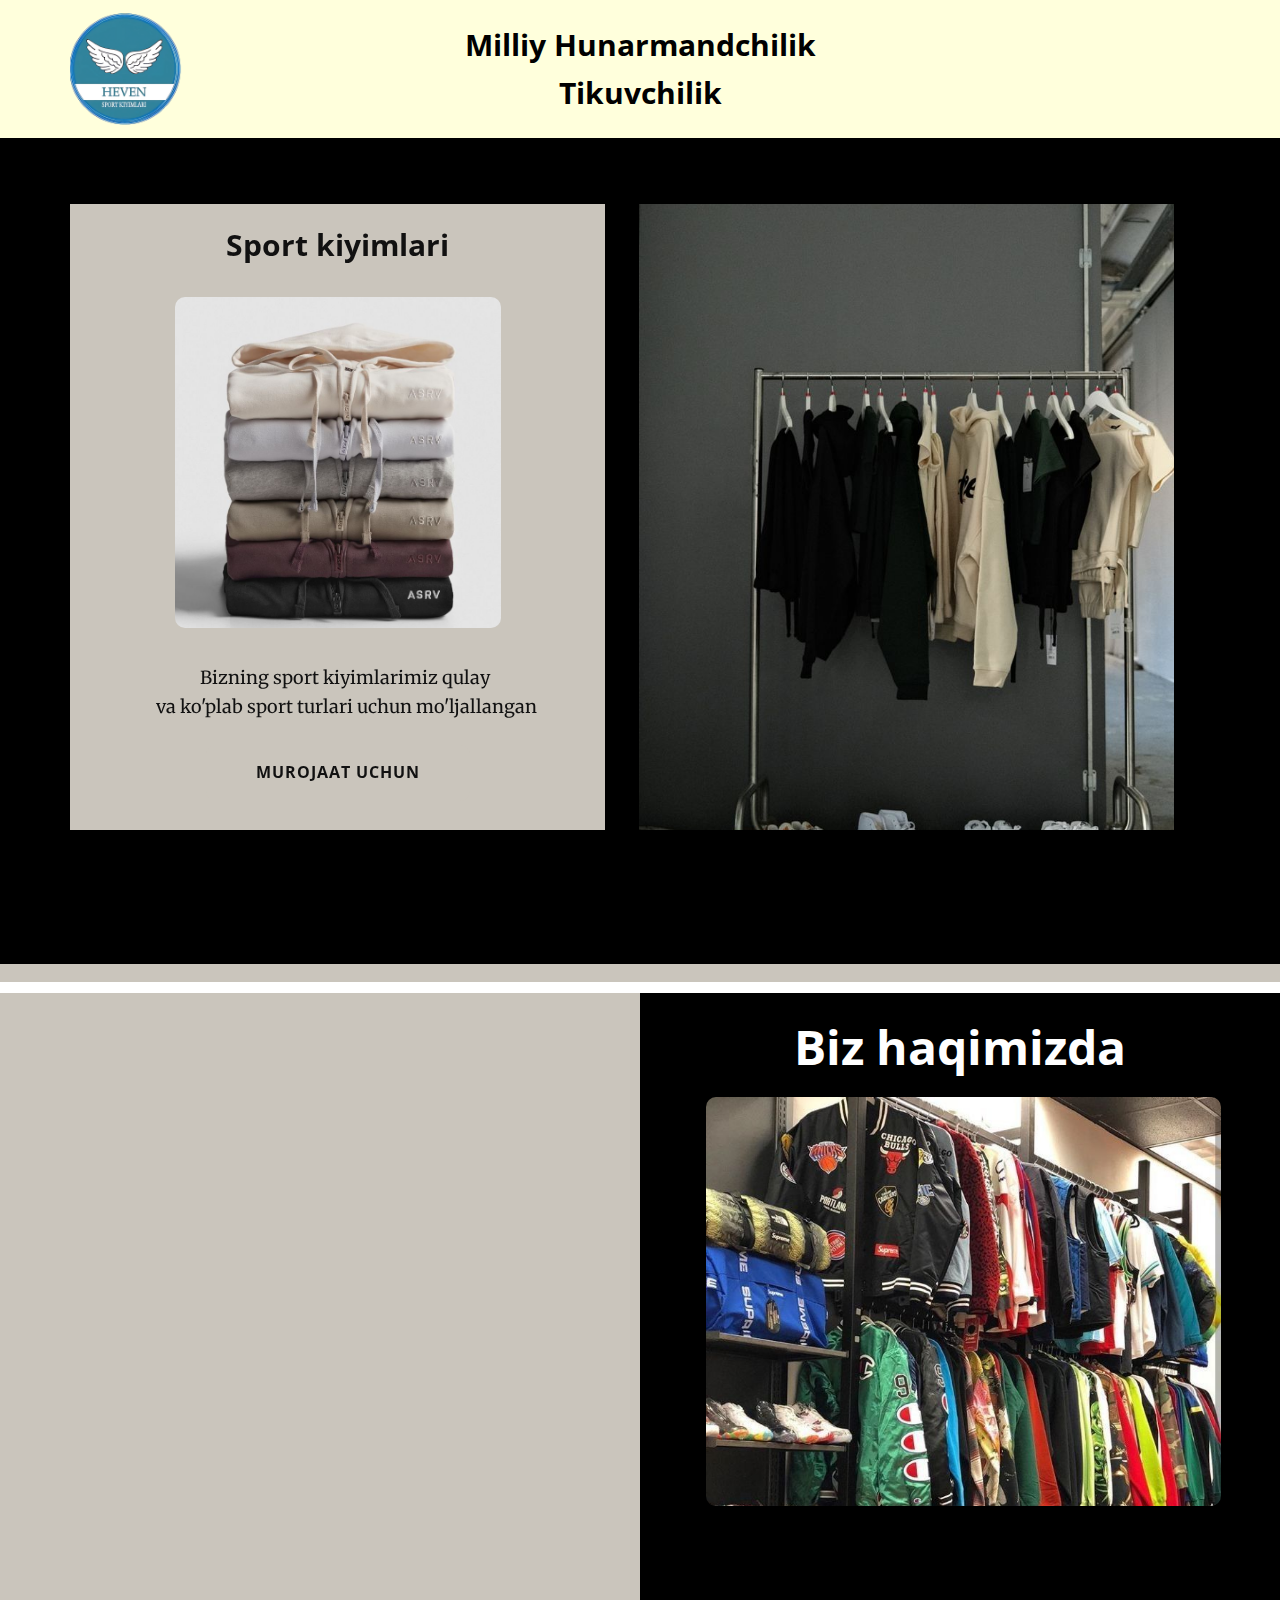
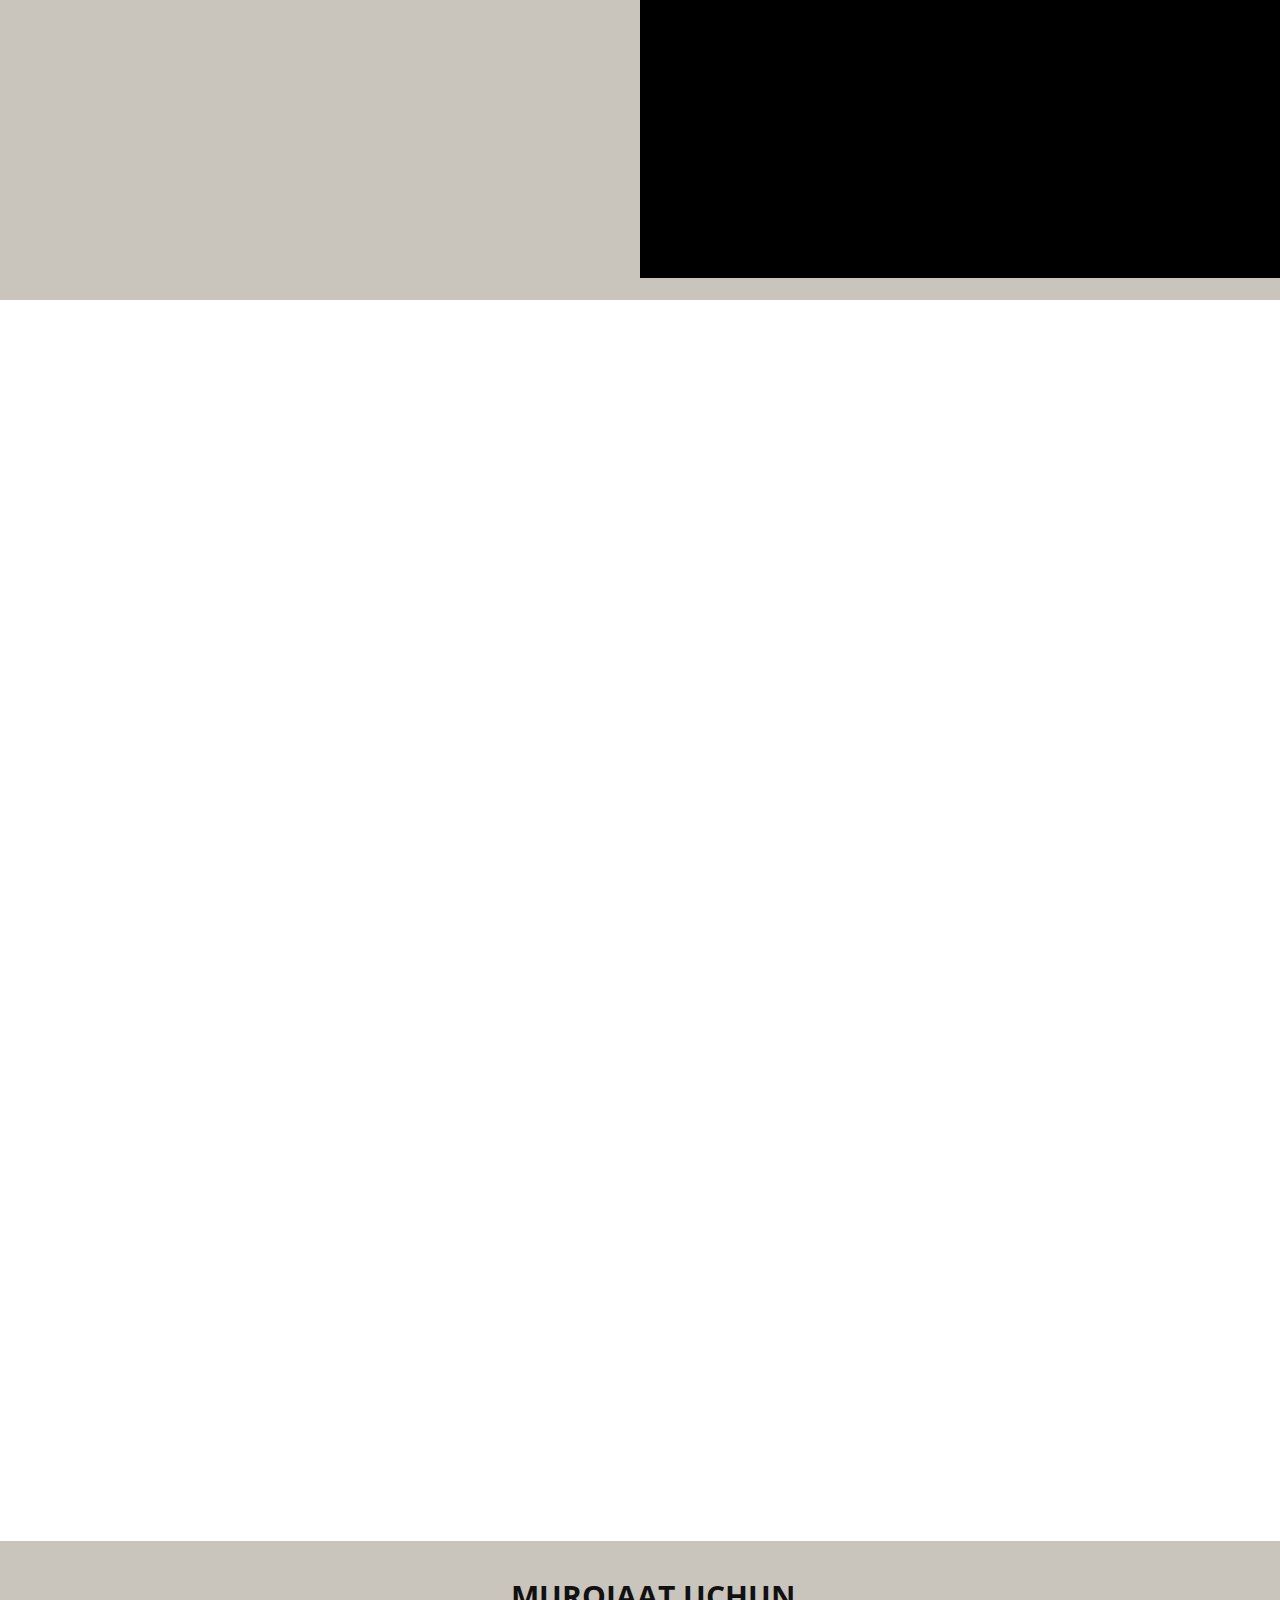
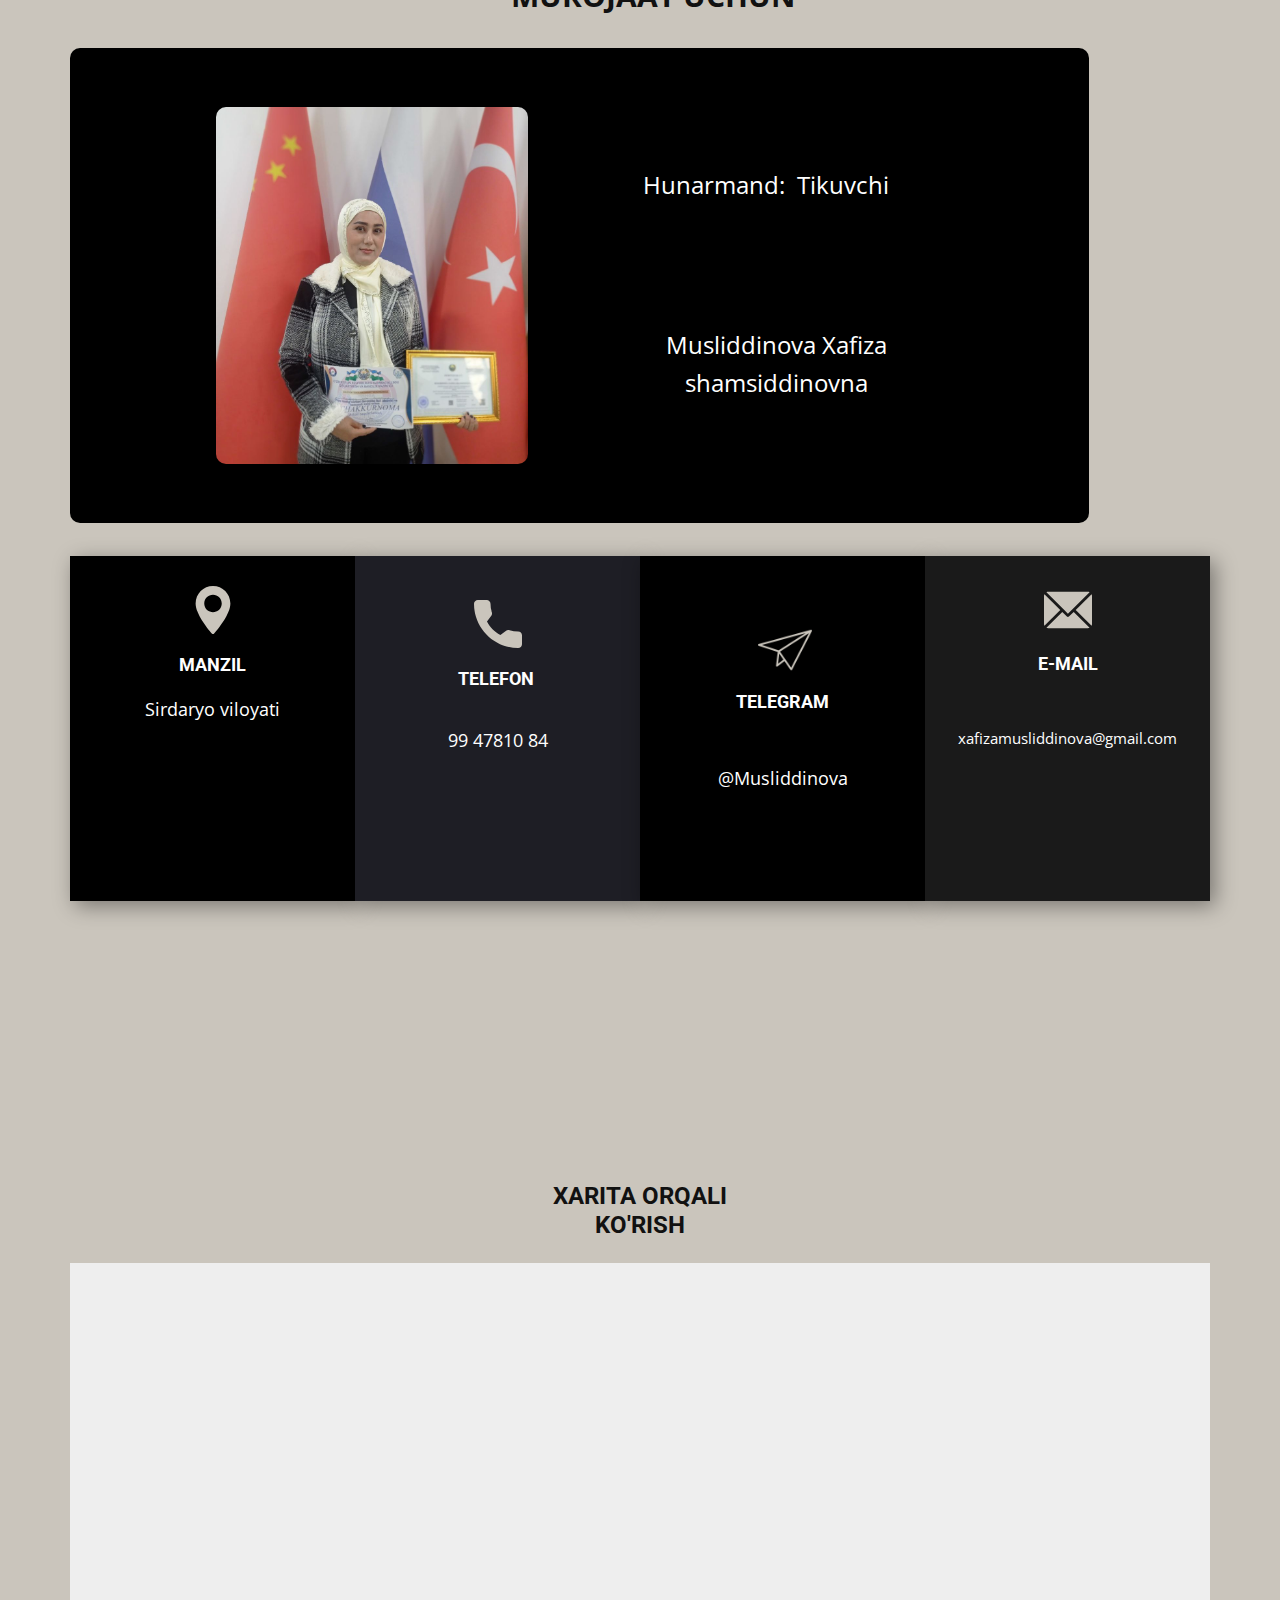
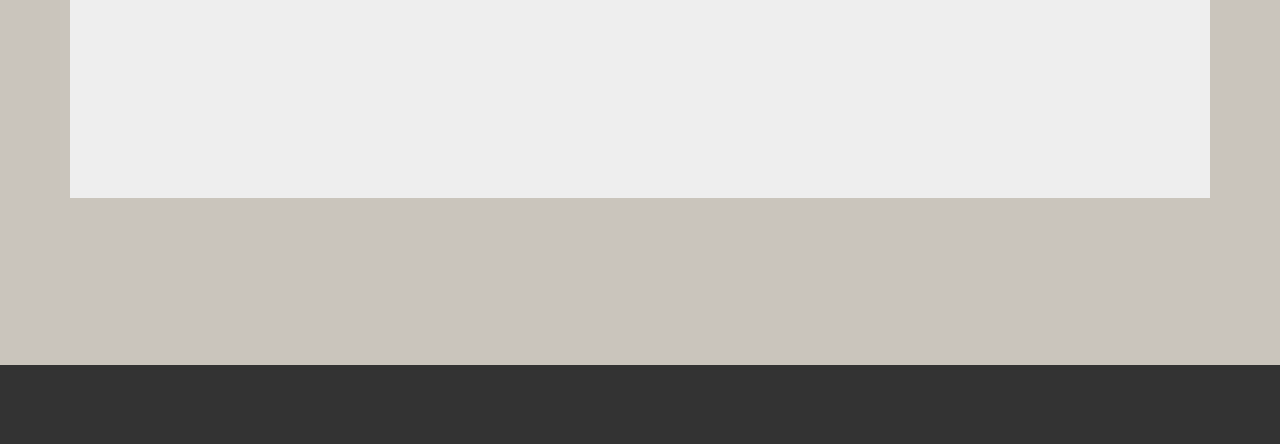
<file: index.html>
<!DOCTYPE html>
<html style="font-size: 16px;" lang="ru"><head>
    <meta name="viewport" content="width=device-width, initial-scale=1.0">
    <meta charset="utf-8">
    <meta name="keywords" content="Поговорите с HR-экспертом сегодня, Работайте с экспертами!, Один партнер для всех ваших кадровых потребностей, Компенсации и льготы, Раскрытие вашего лидерского потенциала, Что нами движет, Поиск нужного таланта, Работаем с лучшими!, Выберите&nbsp;лучший&nbsp;ценовой&nbsp;план, Связаться с нами">
    <meta name="description" content="">
    <title>Tikuvchilikilik</title>
    <link rel="stylesheet" href="nicepage.css" media="screen">
<link rel="stylesheet" href="index.css" media="screen">
    <script class="u-script" type="text/javascript" src="jquery-1.9.1.min.js" defer=""></script>
    <script class="u-script" type="text/javascript" src="nicepage.js" defer=""></script>
    <meta name="generator" content="Nicepage 7.1.1, nicepage.com">
    <link id="u-theme-google-font" rel="stylesheet" href="https://fonts.googleapis.com/css?family=Roboto:100,100i,300,300i,400,400i,500,500i,700,700i,900,900i|Open+Sans:300,300i,400,400i,500,500i,600,600i,700,700i,800,800i">
    <link id="u-page-google-font" rel="stylesheet" href="https://fonts.googleapis.com/css?family=Open+Sans:300,300i,400,400i,500,500i,600,600i,700,700i,800,800i|Merriweather:300,300i,400,400i,700,700i,900,900i">
    
    
    
    
    
    
    
    <script type="application/ld+json">{
		"@context": "http://schema.org",
		"@type": "Organization",
		"name": "Site1",
		"url": "/",
		"logo": "images/JamoaFormalari1.png"
}</script>
    <meta name="theme-color" content="#478ac9">
    <meta property="og:title" content="Tikuvchilikilik">
    <meta property="og:type" content="website">
    <link rel="canonical" href="/">
  <meta data-intl-tel-input-cdn-path="intlTelInput/"></head>
  <body data-home-page="https://site1-43220.nicepage.io/Tikuvchilikilik.html?version=5a84cb18-a76a-5a9e-1c35-8b74e49cdc5f" data-home-page-title="Tikuvchilikilik" data-path-to-root="./" data-include-products="false" class="u-body u-xl-mode" data-lang="ru"><header class="u-align-center-xs u-clearfix u-custom-color-11 u-header u-sticky u-sticky-d683 u-header" id="sec-600b"><div class="u-clearfix u-sheet u-sheet-1">
        <a href="#" class="u-align-center u-image u-logo u-image-1" data-image-width="500" data-image-height="500">
          <img src="images/JamoaFormalari1.png" class="u-logo-image u-logo-image-1">
        </a>
        <p class="u-align-center u-custom-font u-font-open-sans u-text u-text-default u-text-1">Milliy Hunarmandchilik<br>Tikuvchilik
        </p>
      </div></header>
    <section class="u-black u-clearfix u-valign-bottom u-section-1" id="carousel_5f5d">
      <div class="custom-expanded data-layout-selected u-clearfix u-gutter-34 u-layout-wrap u-layout-wrap-1">
        <div class="u-gutter-0 u-layout">
          <div class="u-layout-row">
            <div class="u-size-30">
              <div class="u-layout-col">
                <div class="u-align-center-xs u-container-style u-custom-color-11 u-layout-cell u-shape-rectangle u-size-60 u-layout-cell-1" data-animation-name="customAnimationIn" data-animation-duration="1200" data-animation-delay="500">
                  <div class="u-container-layout u-valign-bottom u-container-layout-1">
                    <h2 class="u-align-center-lg u-align-center-md u-align-center-sm u-align-center-xl u-custom-font u-font-open-sans u-text u-text-1">Sport kiyimlari</h2>
                    <img class="u-align-center u-image u-image-round u-radius u-image-1" src="images/ASRVSportswearWaterResistantFleeceHoodie.jpg" alt="" data-image-width="735" data-image-height="919">
                    <p class="u-align-center-lg u-align-center-md u-align-center-sm u-align-center-xl u-custom-font u-font-merriweather u-text u-text-2">Bizning sport kiyimlarimiz qulay&nbsp;<br>va ko'plab sport turlari uchun ​mo'ljallangan
                    </p>
                    <a href="tel:94781084" class="u-active-palette-1-dark-3 u-align-center u-border-none u-btn u-button-style u-custom-color-11 u-hover-palette-1-dark-3 u-radius u-btn-1">Murojaat uchun</a>
                  </div>
                </div>
              </div>
            </div>
            <div class="u-size-30">
              <div class="u-layout-col">
                <div class="u-container-style u-image u-layout-cell u-size-60 u-image-2" data-image-width="736" data-image-height="1104">
                  <div class="u-container-layout u-container-layout-2"></div>
                </div>
              </div>
            </div>
          </div>
        </div>
      </div>
      <div class="u-custom-color-11 u-expanded-width u-shape u-shape-rectangle u-shape-1"></div>
    </section>
    <section class="u-clearfix u-section-2" id="sec-1533">
      <div class="u-clearfix u-sheet u-sheet-1"></div>
    </section>
    <section class="u-clearfix u-custom-color-11 u-valign-top-lg u-valign-top-xl u-section-3" id="carousel_129e">
      <div class="data-layout-selected u-clearfix u-expanded-width u-layout-wrap u-layout-wrap-1">
        <div class="u-layout">
          <div class="u-layout-row">
            <div class="u-container-align-center u-container-style u-image u-layout-cell u-size-30 u-image-1" data-image-width="675" data-image-height="1200" data-animation-name="customAnimationIn" data-animation-duration="1000" data-animation-delay="0">
              <div class="u-container-layout u-container-layout-1"></div>
            </div>
            <div class="u-align-center u-black u-container-style u-layout-cell u-shape-rectangle u-size-30 u-layout-cell-2">
              <div class="u-container-layout u-container-layout-2">
                <h3 class="u-custom-font u-font-open-sans u-text u-text-1" data-animation-name="counter" data-animation-event="scroll" data-animation-duration="3000">Biz haqimizda</h3>
                <img class="u-image u-image-round u-radius u-image-2" src="images/8.jpg" alt="" data-image-width="720" data-image-height="871">
                <p class="u-align-center u-custom-font u-font-merriweather u-text u-text-default u-text-2" data-animation-name="customAnimationIn" data-animation-duration="1000" data-animation-delay="0"> Har bir futbolchi o‘z&nbsp;<br>kiyinish uslubiga ega .<br>Biz tayyorlaydigan&nbsp; har xil&nbsp;<br>uslubdagi sport formalari mavjud .&nbsp;<br>
                </p>
                <a href="tel:94781084" class="u-align-left u-border-none u-btn u-button-style u-custom-color-11 u-text-black u-btn-1" data-animation-name="customAnimationIn" data-animation-duration="2000" data-animation-delay="0">Buyurtma berish</a>
                <a href="tel:94781084" class="u-align-left u-border-none u-btn u-button-style u-hover-palette-1-light-2 u-text-hover-black u-white u-btn-2" data-animation-name="customAnimationIn" data-animation-duration="2000" data-animation-delay="0">Biz bilan bog'lanish </a>
              </div>
            </div>
          </div>
        </div>
      </div>
    </section>
    <section class="u-clearfix u-container-align-center u-section-4" id="carousel_76b6">
      <div class="u-clearfix u-sheet u-sheet-1">
        <h2 class="u-align-center u-text u-text-default u-text-1" data-animation-name="customAnimationIn" data-animation-duration="1500" data-animation-delay="0">Bizning mahsulotlarimiz</h2>
        <div class="u-expanded-width u-list u-list-1">
          <div class="u-repeater u-repeater-1">
            <div class="u-container-style u-custom-color-11 u-list-item u-radius u-repeater-item u-shape-round u-list-item-1" data-animation-name="flipIn" data-animation-duration="1500" data-animation-direction="X" data-animation-delay="500">
              <div class="u-container-layout u-similar-container u-valign-bottom u-container-layout-1">
                <img class="u-expanded-width u-image u-image-round u-radius u-image-1" src="images/5337090464576301615.jpg" data-image-width="640" data-image-height="640">
                <h4 class="u-align-center u-text u-text-2">Futbol uchun&nbsp;<br>formalar 
                </h4>
              </div>
            </div>
            <div class="u-container-style u-custom-color-11 u-list-item u-radius u-repeater-item u-shape-round u-list-item-2" data-animation-name="flipIn" data-animation-duration="1500" data-animation-direction="X" data-animation-delay="500">
              <div class="u-container-layout u-similar-container u-valign-bottom u-container-layout-2">
                <img class="u-expanded-width u-image u-image-round u-radius u-image-2" src="images/5337090464576301588.jpg" data-image-width="800" data-image-height="600">
                <h4 class="u-align-center u-text u-text-3">Sport kiyimi</h4>
              </div>
            </div>
            <div class="u-container-style u-custom-color-11 u-list-item u-radius u-repeater-item u-shape-round u-list-item-3" data-animation-name="flipIn" data-animation-duration="1500" data-animation-direction="X" data-animation-delay="500">
              <div class="u-container-layout u-similar-container u-valign-bottom u-container-layout-3">
                <img class="u-expanded-width u-image u-image-round u-radius u-image-3" src="images/5337090464576301616.jpg" data-image-width="1280" data-image-height="853">
                <h4 class="u-align-center u-text u-text-4"> Futbol uchun&nbsp;<br>formalar 
                </h4>
              </div>
            </div>
            <div class="u-container-style u-custom-color-11 u-list-item u-radius u-repeater-item u-shape-round u-list-item-4" data-animation-name="flipIn" data-animation-duration="1500" data-animation-direction="X" data-animation-delay="500">
              <div class="u-container-layout u-similar-container u-valign-bottom u-container-layout-4">
                <img class="u-expanded-width u-image u-image-round u-radius u-image-4" src="images/5199839896959839750.jpg" data-image-width="800" data-image-height="800">
                <h4 class="u-align-center u-text u-text-5"> Sport kiyimi</h4>
              </div>
            </div>
            <div class="u-container-style u-custom-color-11 u-list-item u-radius u-repeater-item u-shape-round u-list-item-5" data-animation-name="flipIn" data-animation-duration="1500" data-animation-direction="X" data-animation-delay="500">
              <div class="u-container-layout u-similar-container u-valign-bottom u-container-layout-5">
                <img class="u-expanded-width u-image u-image-round u-radius u-image-5" src="images/5379752048309952735.jpg" data-image-width="598" data-image-height="800">
                <h4 class="u-align-center u-text u-text-6"> Sport kiyimi</h4>
              </div>
            </div>
            <div class="u-container-style u-custom-color-11 u-list-item u-radius u-repeater-item u-shape-round u-list-item-6" data-animation-name="flipIn" data-animation-duration="1500" data-animation-delay="500" data-animation-direction="X">
              <div class="u-container-layout u-similar-container u-valign-bottom u-container-layout-6">
                <img class="u-expanded-width u-image u-image-round u-radius u-image-6" src="images/5337090464576301617.jpg" data-image-width="640" data-image-height="640">
                <h4 class="u-align-center u-text u-text-7"> Futbol uchun&nbsp;<br>formalar 
                </h4>
              </div>
            </div>
          </div>
        </div>
      </div>
    </section>
    <section class="u-align-center u-clearfix u-custom-color-11 u-section-5" id="carousel_ebaf">
      <div class="u-clearfix u-sheet u-sheet-1">
        <h2 class="u-custom-font u-font-open-sans u-text u-text-1">Murojaat uchun</h2>
        <div class="u-black u-expanded-width-xs u-radius u-shape u-shape-round u-shape-1"></div>
        <img class="u-align-center u-image u-image-round u-radius u-image-1" src="images/5251276528375943371.jpg" alt="" data-image-width="960" data-image-height="1280">
        <p class="u-align-center-xs u-text u-text-body-alt-color u-text-2"> Musliddinova Xafiza shamsiddinovna</p>
        <p class="u-align-center-md u-align-center-sm u-align-center-xs u-text u-text-body-alt-color u-text-3">Hunarmand:&nbsp; Tikuvchi</p>
        <div class="data-layout-selected u-clearfix u-expanded-width u-layout-wrap u-layout-wrap-1">
          <div class="u-layout">
            <div class="u-layout-col">
              <div class="u-size-30">
                <div class="u-layout-row">
                  <div class="u-align-center u-black u-container-align-center-lg u-container-align-center-xl u-container-style u-layout-cell u-left-cell u-size-15 u-layout-cell-1">
                    <div class="u-container-layout u-valign-top u-container-layout-1">
                      <span class="u-icon u-icon-circle u-text-custom-color-11 u-icon-1">
                        <svg class="u-svg-link" preserveAspectRatio="xMidYMin slice" viewBox="0 0 512 512" style=""><use xlink:href="#svg-27b9"></use></svg>
                        <svg class="u-svg-content" viewBox="0 0 512 512" x="0px" y="0px" id="svg-27b9" style="enable-background:new 0 0 512 512;"><g><g><path d="M256,0C153.755,0,70.573,83.182,70.573,185.426c0,126.888,165.939,313.167,173.004,321.035    c6.636,7.391,18.222,7.378,24.846,0c7.065-7.868,173.004-194.147,173.004-321.035C441.425,83.182,358.244,0,256,0z M256,278.719    c-51.442,0-93.292-41.851-93.292-93.293S204.559,92.134,256,92.134s93.291,41.851,93.291,93.293S307.441,278.719,256,278.719z"></path>
</g>
</g></svg>
                      </span>
                      <h6 class="u-text u-text-4">MANZIL </h6>
                      <p class="u-text u-text-5">Sirdaryo viloyati</p>
                    </div>
                  </div>
                  <div class="u-align-center u-container-align-center-lg u-container-align-center-xl u-container-style u-custom-color-4 u-layout-cell u-size-15 u-layout-cell-2">
                    <div class="u-container-layout u-container-layout-2">
                      <span class="u-icon u-icon-circle u-text-custom-color-11 u-icon-2">
                        <svg class="u-svg-link" preserveAspectRatio="xMidYMin slice" viewBox="0 0 384 384" style=""><use xlink:href="#svg-c1e0"></use></svg>
                        <svg class="u-svg-content" viewBox="0 0 384 384" x="0px" y="0px" id="svg-c1e0" style="enable-background:new 0 0 384 384;"><g><g><path d="M353.188,252.052c-23.51,0-46.594-3.677-68.469-10.906c-10.719-3.656-23.896-0.302-30.438,6.417l-43.177,32.594    c-50.073-26.729-80.917-57.563-107.281-107.26l31.635-42.052c8.219-8.208,11.167-20.198,7.635-31.448    c-7.26-21.99-10.948-45.063-10.948-68.583C132.146,13.823,118.323,0,101.333,0H30.813C13.823,0,0,13.823,0,30.813    C0,225.563,158.438,384,353.188,384c16.99,0,30.813-13.823,30.813-30.813v-70.323C384,265.875,370.177,252.052,353.188,252.052z"></path>
</g>
</g></svg>
                      </span>
                      <h6 class="u-text u-text-6">Telefon&nbsp;</h6>
                      <p class="u-text u-text-7"> 99 478<span style="font-size: 1rem;"></span>10 84<span style="font-size: 1rem;"></span>
                      </p>
                    </div>
                  </div>
                  <div class="u-black u-container-style u-layout-cell u-size-15 u-layout-cell-3">
                    <div class="u-container-layout u-valign-bottom-lg u-valign-bottom-xl u-container-layout-3">
                      <span class="u-align-center-md u-align-center-sm u-align-center-xs u-file-icon u-icon u-text-custom-color-11 u-icon-3">
                        <img src="images/149444-a2bb0dbf.png" alt="">
                      </span>
                      <h6 class="u-align-center u-text u-text-8">Telegram</h6>
                      <p class="u-align-center u-text u-text-9"> @Musliddin​ova</p>
                    </div>
                  </div>
                  <div class="u-container-style u-grey-90 u-layout-cell u-right-cell u-size-15 u-layout-cell-4">
                    <div class="u-container-layout u-valign-top-lg u-valign-top-xl u-container-layout-4">
                      <span class="u-icon u-icon-circle u-text-custom-color-11 u-icon-4">
                        <svg class="u-svg-link" preserveAspectRatio="xMidYMin slice" viewBox="0 0 512 512" style=""><use xlink:href="#svg-450a"></use></svg>
                        <svg class="u-svg-content" viewBox="0 0 512 512" x="0px" y="0px" id="svg-450a" style="enable-background:new 0 0 512 512;"><g><g><path d="M467,61H45c-6.927,0-13.412,1.703-19.279,4.51L255,294.789l51.389-49.387c0,0,0.004-0.005,0.005-0.007    c0.001-0.002,0.005-0.004,0.005-0.004L486.286,65.514C480.418,62.705,473.929,61,467,61z"></path>
</g>
</g><g><g><path d="M507.496,86.728L338.213,256.002L507.49,425.279c2.807-5.867,4.51-12.352,4.51-19.279V106    C512,99.077,510.301,92.593,507.496,86.728z"></path>
</g>
</g><g><g><path d="M4.51,86.721C1.703,92.588,0,99.073,0,106v300c0,6.923,1.701,13.409,4.506,19.274L173.789,256L4.51,86.721z"></path>
</g>
</g><g><g><path d="M317.002,277.213l-51.396,49.393c-2.93,2.93-6.768,4.395-10.605,4.395s-7.676-1.465-10.605-4.395L195,277.211    L25.714,446.486C31.582,449.295,38.071,451,45,451h422c6.927,0,13.412-1.703,19.279-4.51L317.002,277.213z"></path>
</g>
</g></svg>
                      </span>
                      <h6 class="u-align-center u-text u-text-10">E-mail</h6>
                      <p class="u-align-center u-text u-text-11"> xafizamusliddinova@gmail.com</p>
                    </div>
                  </div>
                </div>
              </div>
              <div class="u-size-30">
                <div class="u-layout-row">
                  <div class="u-size-60">
                    <div class="u-layout-col">
                      <div class="u-align-center u-container-style u-layout-cell u-right-cell u-shape-rectangle u-size-60 u-layout-cell-5">
                        <div class="u-container-layout u-container-layout-5">
                          <h3 class="u-align-center-xs u-text u-text-12">Xarita orqali ko'rish </h3>
                          <div class="u-align-center u-expanded-width-xs u-grey-light-2 u-map u-map-1">
                            <div class="embed-responsive">
                              <iframe class="embed-responsive-item" src="https://maps.google.com/maps?output=embed&amp;q=Sirdaryo%20viloyati%20%2C%20O'zbekiston&amp;z=10&amp;t=m" data-map="JTdCJTIyYWRkcmVzcyUyMiUzQSUyMlNpcmRhcnlvJTIwdmlsb3lhdGklMjAlMkMlMjBPJ3piZWtpc3RvbiUyMiUyQyUyMnpvb20lMjIlM0ExMCUyQyUyMnR5cGVJZCUyMiUzQSUyMnJvYWQlMjIlMkMlMjJsYW5nJTIyJTNBJTIyJTIyJTdE"></iframe>
                            </div>
                          </div>
                        </div>
                      </div>
                    </div>
                  </div>
                </div>
              </div>
            </div>
          </div>
        </div>
      </div>
    </section>
    
    
    
    <footer class="u-align-center u-clearfix u-container-align-center u-footer u-grey-80 u-footer" id="sec-360b"><div class="u-clearfix u-sheet u-sheet-1"></div></footer>
    <section class="u-backlink u-clearfix u-grey-80">
    </section>
  
</body></html>
</file>
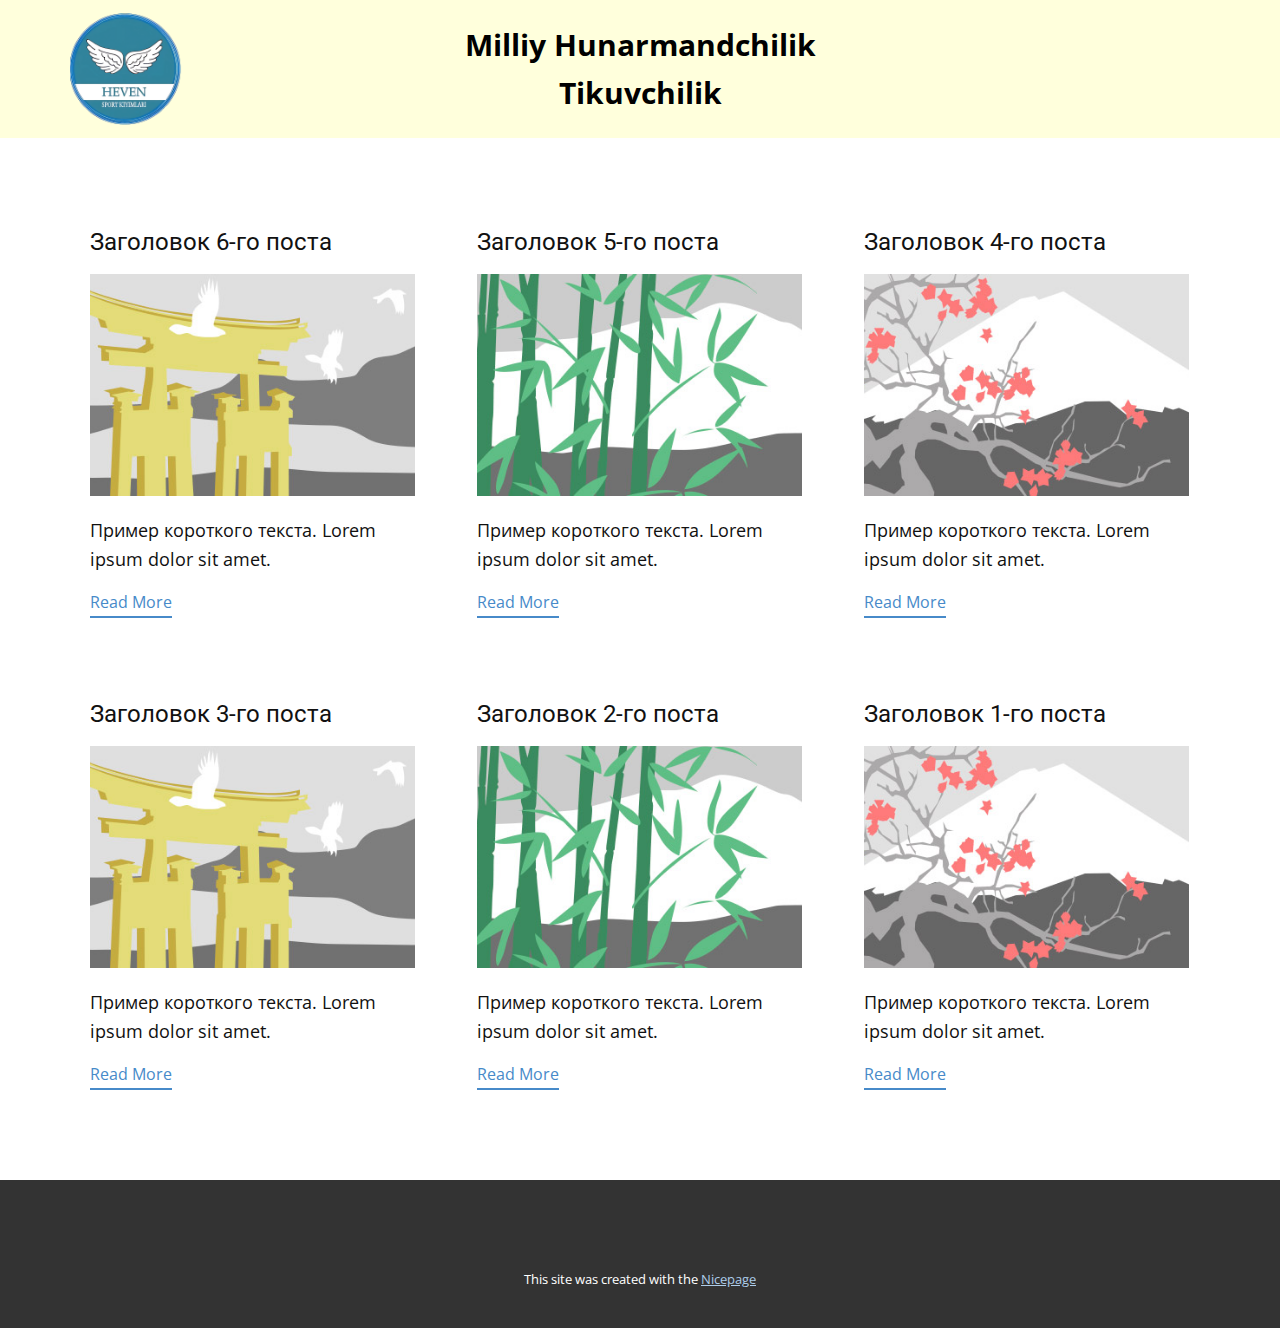
<file: blog/blog.html>
<!DOCTYPE html>
<html style="font-size: 16px;" lang="ru"><head>
    <meta name="viewport" content="width=device-width, initial-scale=1.0">
    <meta charset="utf-8">
    <meta name="keywords" content="">
    <meta name="description" content="">
    <title>Блог</title>
    <link rel="stylesheet" href="../nicepage.css" media="screen">
<link rel="stylesheet" href="../Blog-Template.css" media="screen">
    <script class="u-script" type="text/javascript" src="../jquery-1.9.1.min.js" defer=""></script>
    <script class="u-script" type="text/javascript" src="../nicepage.js" defer=""></script>
    <meta name="generator" content="Nicepage 7.1.1, nicepage.com">
    <link id="u-theme-google-font" rel="stylesheet" href="https://fonts.googleapis.com/css?family=Roboto:100,100i,300,300i,400,400i,500,500i,700,700i,900,900i|Open+Sans:300,300i,400,400i,500,500i,600,600i,700,700i,800,800i">
    <link id="u-page-google-font" rel="stylesheet" href="https://fonts.googleapis.com/css?family=Open+Sans:300,300i,400,400i,500,500i,600,600i,700,700i,800,800i">
    
    
    
    <script type="application/ld+json">{
		"@context": "http://schema.org",
		"@type": "Organization",
		"name": "Site1",
		"logo": "images/JamoaFormalari1.png"
}</script>
    <meta name="theme-color" content="#478ac9">
  <meta data-intl-tel-input-cdn-path="intlTelInput/"></head>
  <body data-path-to-root="./" data-include-products="false" class="u-body u-xl-mode" data-lang="ru"><header class="u-align-center-xs u-clearfix u-custom-color-11 u-header u-sticky u-sticky-d683 u-header" id="sec-600b"><div class="u-clearfix u-sheet u-sheet-1">
        <a href="#" class="u-align-center u-image u-logo u-image-1" data-image-width="500" data-image-height="500">
          <img src="../images/JamoaFormalari1.png" class="u-logo-image u-logo-image-1">
        </a>
        <p class="u-align-center u-custom-font u-font-open-sans u-text u-text-default u-text-1">Milliy Hunarmandchilik<br>Tikuvchilik
        </p>
      </div></header>
    <section class="u-clearfix u-section-1" id="sec-4a27">
      <div class="u-clearfix u-sheet u-valign-middle u-sheet-1"><!--blog--><!--blog_options_json--><!--{"type":"Recent","source":"","tags":"","count":""}--><!--/blog_options_json-->
        <div class="u-blog u-expanded-width u-repeater u-repeater-1"><!--blog_post-->
          <div class="u-blog-post u-container-style u-repeater-item u-white u-repeater-item-1">
            <div class="u-container-layout u-similar-container u-valign-top u-container-layout-1"><!--blog_post_header-->
              <h4 class="u-blog-control u-text u-text-1">
                <a class="u-post-header-link" href="../blog/пост-5.html">Заголовок 6-го поста</a>
              </h4><!--/blog_post_header--><!--blog_post_image-->
              <a class="u-post-header-link" href="../blog/пост-5.html"><img alt="" class="u-blog-control u-expanded-width u-image u-image-default u-image-1" src="../images/8ad73f3c.jpeg"></a><!--/blog_post_image--><!--blog_post_content-->
              <div class="u-blog-control u-post-content u-text u-text-2 fr-view">Пример короткого текста. Lorem ipsum dolor sit amet.</div><!--/blog_post_content--><!--blog_post_readmore-->
              <a href="../blog/пост-5.html" class="u-blog-control u-border-2 u-border-palette-1-base u-btn u-btn-rectangle u-button-style u-none u-btn-1"><!--blog_post_readmore_content--><!--options_json--><!--{"content":"Read More","defaultValue":"Читать дальше"}--><!--/options_json-->Read More<!--/blog_post_readmore_content--></a><!--/blog_post_readmore-->
            </div>
          </div><div class="u-blog-post u-container-style u-repeater-item u-video-cover u-white">
            <div class="u-container-layout u-similar-container u-valign-top u-container-layout-2"><!--blog_post_header-->
              <h4 class="u-blog-control u-text u-text-3">
                <a class="u-post-header-link" href="../blog/пост-4.html">Заголовок 5-го поста</a>
              </h4><!--/blog_post_header--><!--blog_post_image-->
              <a class="u-post-header-link" href="../blog/пост-4.html"><img alt="" class="u-blog-control u-expanded-width u-image u-image-default u-image-2" src="../images/68f64b9d.jpeg"></a><!--/blog_post_image--><!--blog_post_content-->
              <div class="u-blog-control u-post-content u-text u-text-4 fr-view">Пример короткого текста. Lorem ipsum dolor sit amet.</div><!--/blog_post_content--><!--blog_post_readmore-->
              <a href="../blog/пост-4.html" class="u-blog-control u-border-2 u-border-palette-1-base u-btn u-btn-rectangle u-button-style u-none u-btn-2"><!--blog_post_readmore_content--><!--options_json--><!--{"content":"Read More","defaultValue":"Читать дальше"}--><!--/options_json-->Read More<!--/blog_post_readmore_content--></a><!--/blog_post_readmore-->
            </div>
          </div><div class="u-blog-post u-container-style u-repeater-item u-video-cover u-white">
            <div class="u-container-layout u-similar-container u-valign-top u-container-layout-3"><!--blog_post_header-->
              <h4 class="u-blog-control u-text u-text-5">
                <a class="u-post-header-link" href="../blog/пост-3.html">Заголовок 4-го поста</a>
              </h4><!--/blog_post_header--><!--blog_post_image-->
              <a class="u-post-header-link" href="../blog/пост-3.html"><img alt="" class="u-blog-control u-expanded-width u-image u-image-default u-image-3" src="../images/0fd3416c.jpeg"></a><!--/blog_post_image--><!--blog_post_content-->
              <div class="u-blog-control u-post-content u-text u-text-6 fr-view">Пример короткого текста. Lorem ipsum dolor sit amet.</div><!--/blog_post_content--><!--blog_post_readmore-->
              <a href="../blog/пост-3.html" class="u-blog-control u-border-2 u-border-palette-1-base u-btn u-btn-rectangle u-button-style u-none u-btn-3"><!--blog_post_readmore_content--><!--options_json--><!--{"content":"Read More","defaultValue":"Читать дальше"}--><!--/options_json-->Read More<!--/blog_post_readmore_content--></a><!--/blog_post_readmore-->
            </div>
          </div><div class="u-blog-post u-container-style u-repeater-item u-white u-repeater-item-1">
            <div class="u-container-layout u-similar-container u-valign-top u-container-layout-1"><!--blog_post_header-->
              <h4 class="u-blog-control u-text u-text-1">
                <a class="u-post-header-link" href="../blog/пост-2.html">Заголовок 3-го поста</a>
              </h4><!--/blog_post_header--><!--blog_post_image-->
              <a class="u-post-header-link" href="../blog/пост-2.html"><img alt="" class="u-blog-control u-expanded-width u-image u-image-default u-image-1" src="../images/8ad73f3c.jpeg"></a><!--/blog_post_image--><!--blog_post_content-->
              <div class="u-blog-control u-post-content u-text u-text-2 fr-view">Пример короткого текста. Lorem ipsum dolor sit amet.</div><!--/blog_post_content--><!--blog_post_readmore-->
              <a href="../blog/пост-2.html" class="u-blog-control u-border-2 u-border-palette-1-base u-btn u-btn-rectangle u-button-style u-none u-btn-1"><!--blog_post_readmore_content--><!--options_json--><!--{"content":"Read More","defaultValue":"Читать дальше"}--><!--/options_json-->Read More<!--/blog_post_readmore_content--></a><!--/blog_post_readmore-->
            </div>
          </div><div class="u-blog-post u-container-style u-repeater-item u-video-cover u-white">
            <div class="u-container-layout u-similar-container u-valign-top u-container-layout-2"><!--blog_post_header-->
              <h4 class="u-blog-control u-text u-text-3">
                <a class="u-post-header-link" href="../blog/пост-1.html">Заголовок 2-го поста</a>
              </h4><!--/blog_post_header--><!--blog_post_image-->
              <a class="u-post-header-link" href="../blog/пост-1.html"><img alt="" class="u-blog-control u-expanded-width u-image u-image-default u-image-2" src="../images/68f64b9d.jpeg"></a><!--/blog_post_image--><!--blog_post_content-->
              <div class="u-blog-control u-post-content u-text u-text-4 fr-view">Пример короткого текста. Lorem ipsum dolor sit amet.</div><!--/blog_post_content--><!--blog_post_readmore-->
              <a href="../blog/пост-1.html" class="u-blog-control u-border-2 u-border-palette-1-base u-btn u-btn-rectangle u-button-style u-none u-btn-2"><!--blog_post_readmore_content--><!--options_json--><!--{"content":"Read More","defaultValue":"Читать дальше"}--><!--/options_json-->Read More<!--/blog_post_readmore_content--></a><!--/blog_post_readmore-->
            </div>
          </div><div class="u-blog-post u-container-style u-repeater-item u-video-cover u-white">
            <div class="u-container-layout u-similar-container u-valign-top u-container-layout-3"><!--blog_post_header-->
              <h4 class="u-blog-control u-text u-text-5">
                <a class="u-post-header-link" href="../blog/пост.html">Заголовок 1-го поста</a>
              </h4><!--/blog_post_header--><!--blog_post_image-->
              <a class="u-post-header-link" href="../blog/пост.html"><img alt="" class="u-blog-control u-expanded-width u-image u-image-default u-image-3" src="../images/0fd3416c.jpeg"></a><!--/blog_post_image--><!--blog_post_content-->
              <div class="u-blog-control u-post-content u-text u-text-6 fr-view">Пример короткого текста. Lorem ipsum dolor sit amet.</div><!--/blog_post_content--><!--blog_post_readmore-->
              <a href="../blog/пост.html" class="u-blog-control u-border-2 u-border-palette-1-base u-btn u-btn-rectangle u-button-style u-none u-btn-3"><!--blog_post_readmore_content--><!--options_json--><!--{"content":"Read More","defaultValue":"Читать дальше"}--><!--/options_json-->Read More<!--/blog_post_readmore_content--></a><!--/blog_post_readmore-->
            </div>
          </div><!--/blog_post--><!--blog_post-->
          <!--/blog_post--><!--blog_post-->
          <!--/blog_post-->
        </div><!--/blog-->
      </div>
    </section>
    
    
    
    <footer class="u-align-center u-clearfix u-container-align-center u-footer u-grey-80 u-footer" id="sec-360b"><div class="u-clearfix u-sheet u-sheet-1"></div></footer>
    <section class="u-backlink u-clearfix u-grey-80">
      <p class="u-text">
        <span>This site was created with the </span>
        <a class="u-link" href="https://nicepage.com/" target="_blank" rel="nofollow">
          <span>Nicepage</span>
        </a>
      </p>
    </section>
  
</body></html>
</file>
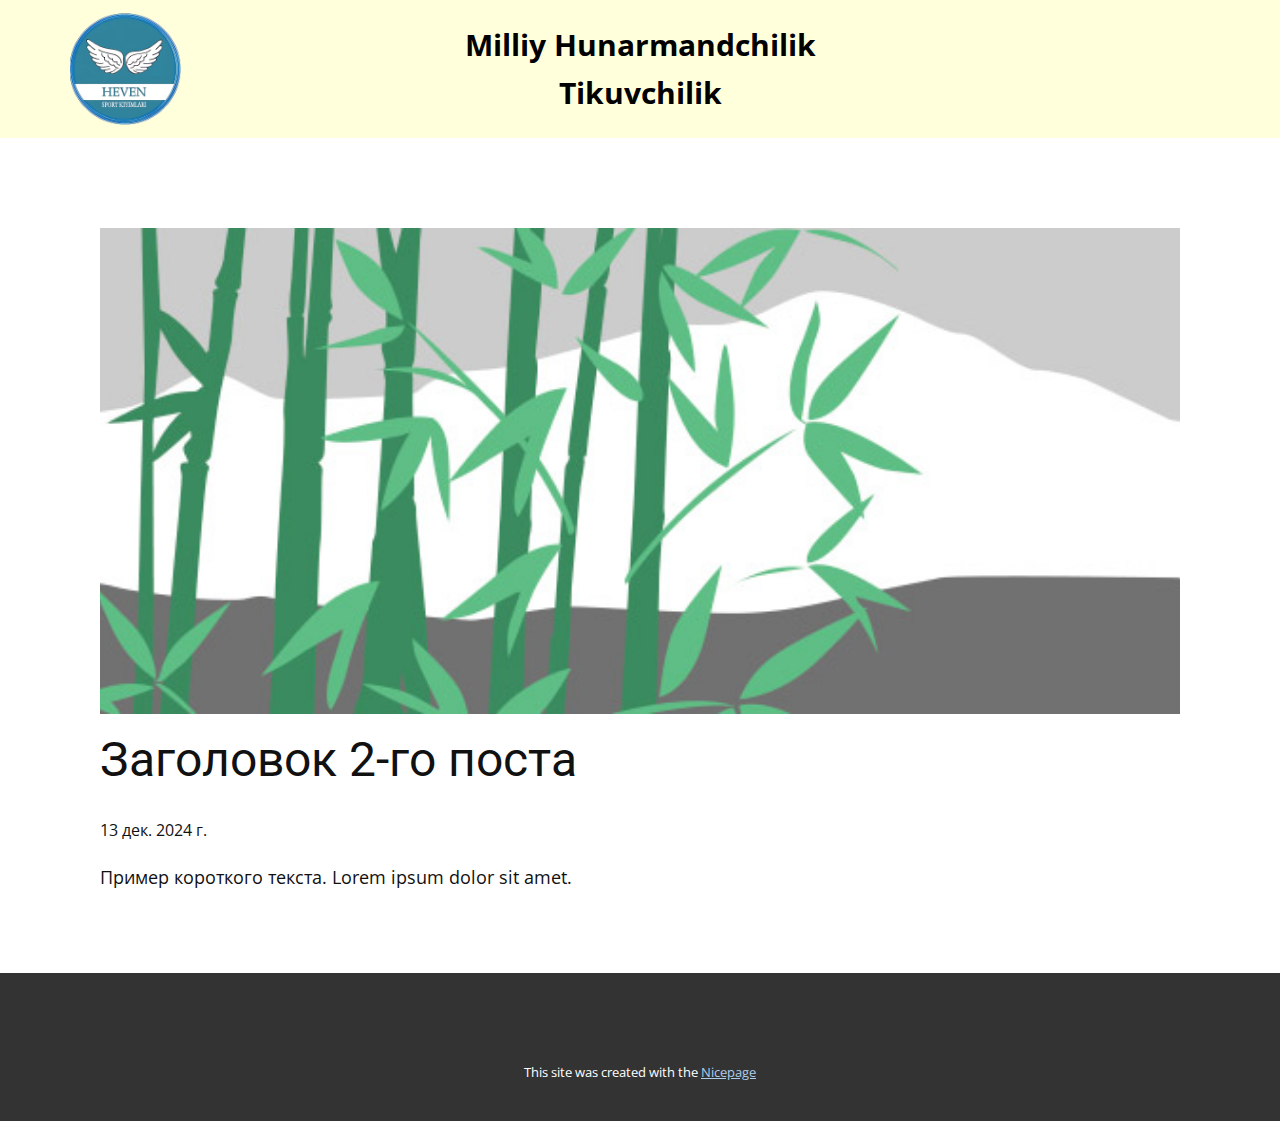
<file: blog/пост-1.html>
<!DOCTYPE html>
<html style="font-size: 16px;" lang="ru"><head>
    <meta name="viewport" content="width=device-width, initial-scale=1.0">
    <meta charset="utf-8">
    <meta name="keywords" content="Заголовок 1-го поста">
    <meta name="description" content="">
    <title>Заголовок 2-го поста</title>
    <link rel="stylesheet" href="../nicepage.css" media="screen">
<link rel="stylesheet" href="../Post-Template.css" media="screen">
    <script class="u-script" type="text/javascript" src="../jquery-1.9.1.min.js" defer=""></script>
    <script class="u-script" type="text/javascript" src="../nicepage.js" defer=""></script>
    <meta name="generator" content="Nicepage 7.1.1, nicepage.com">
    <link id="u-theme-google-font" rel="stylesheet" href="https://fonts.googleapis.com/css?family=Roboto:100,100i,300,300i,400,400i,500,500i,700,700i,900,900i|Open+Sans:300,300i,400,400i,500,500i,600,600i,700,700i,800,800i">
    <link id="u-page-google-font" rel="stylesheet" href="https://fonts.googleapis.com/css?family=Open+Sans:300,300i,400,400i,500,500i,600,600i,700,700i,800,800i">
    
    
    
    <script type="application/ld+json">{
		"@context": "http://schema.org",
		"@type": "Organization",
		"name": "Site1",
		"logo": "images/JamoaFormalari1.png"
}</script>
    <meta name="theme-color" content="#478ac9">
  <meta data-intl-tel-input-cdn-path="intlTelInput/"></head>
  <body data-path-to-root="./" data-include-products="false" class="u-body u-xl-mode" data-lang="ru"><header class="u-align-center-xs u-clearfix u-custom-color-11 u-header u-sticky u-sticky-d683 u-header" id="sec-600b"><div class="u-clearfix u-sheet u-sheet-1">
        <a href="#" class="u-align-center u-image u-logo u-image-1" data-image-width="500" data-image-height="500">
          <img src="../images/JamoaFormalari1.png" class="u-logo-image u-logo-image-1">
        </a>
        <p class="u-align-center u-custom-font u-font-open-sans u-text u-text-default u-text-1">Milliy Hunarmandchilik<br>Tikuvchilik
        </p>
      </div></header>
    <section class="u-align-center u-clearfix u-section-1" id="sec-d7e9">
      <div class="u-clearfix u-sheet u-valign-middle-md u-valign-middle-sm u-valign-middle-xs u-sheet-1"><!--post_details--><!--post_details_options_json--><!--{"source":""}--><!--/post_details_options_json--><!--blog_post-->
        <div class="u-container-style u-expanded-width u-post-details u-post-details-1">
          <div class="u-container-layout u-valign-middle u-container-layout-1"><!--blog_post_image-->
            <img alt="" class="u-blog-control u-expanded-width u-image u-image-default u-image-1" src="../images/68f64b9d.jpeg"><!--/blog_post_image--><!--blog_post_header-->
            <h2 class="u-blog-control u-text u-text-1">Заголовок 2-го поста</h2><!--/blog_post_header--><!--blog_post_metadata-->
            <div class="u-blog-control u-metadata u-metadata-1"><!--blog_post_metadata_date-->
              <span class="u-meta-date u-meta-icon">13 дек. 2024 г.</span><!--/blog_post_metadata_date--><!--blog_post_metadata_category-->
              <!--/blog_post_metadata_category--><!--blog_post_metadata_comments-->
              <!--/blog_post_metadata_comments-->
            </div><!--/blog_post_metadata--><!--blog_post_content-->
            <div class="u-align-justify u-blog-control u-post-content u-text u-text-2 fr-view">
  <p>Пример короткого текста. Lorem ipsum dolor sit amet.</p>
  </div><!--/blog_post_content-->
          </div>
        </div><!--/blog_post--><!--/post_details-->
      </div>
    </section>
    
    
    
    <footer class="u-align-center u-clearfix u-container-align-center u-footer u-grey-80 u-footer" id="sec-360b"><div class="u-clearfix u-sheet u-sheet-1"></div></footer>
    <section class="u-backlink u-clearfix u-grey-80">
      <p class="u-text">
        <span>This site was created with the </span>
        <a class="u-link" href="https://nicepage.com/" target="_blank" rel="nofollow">
          <span>Nicepage</span>
        </a>
      </p>
    </section>
  
</body></html>
</file>
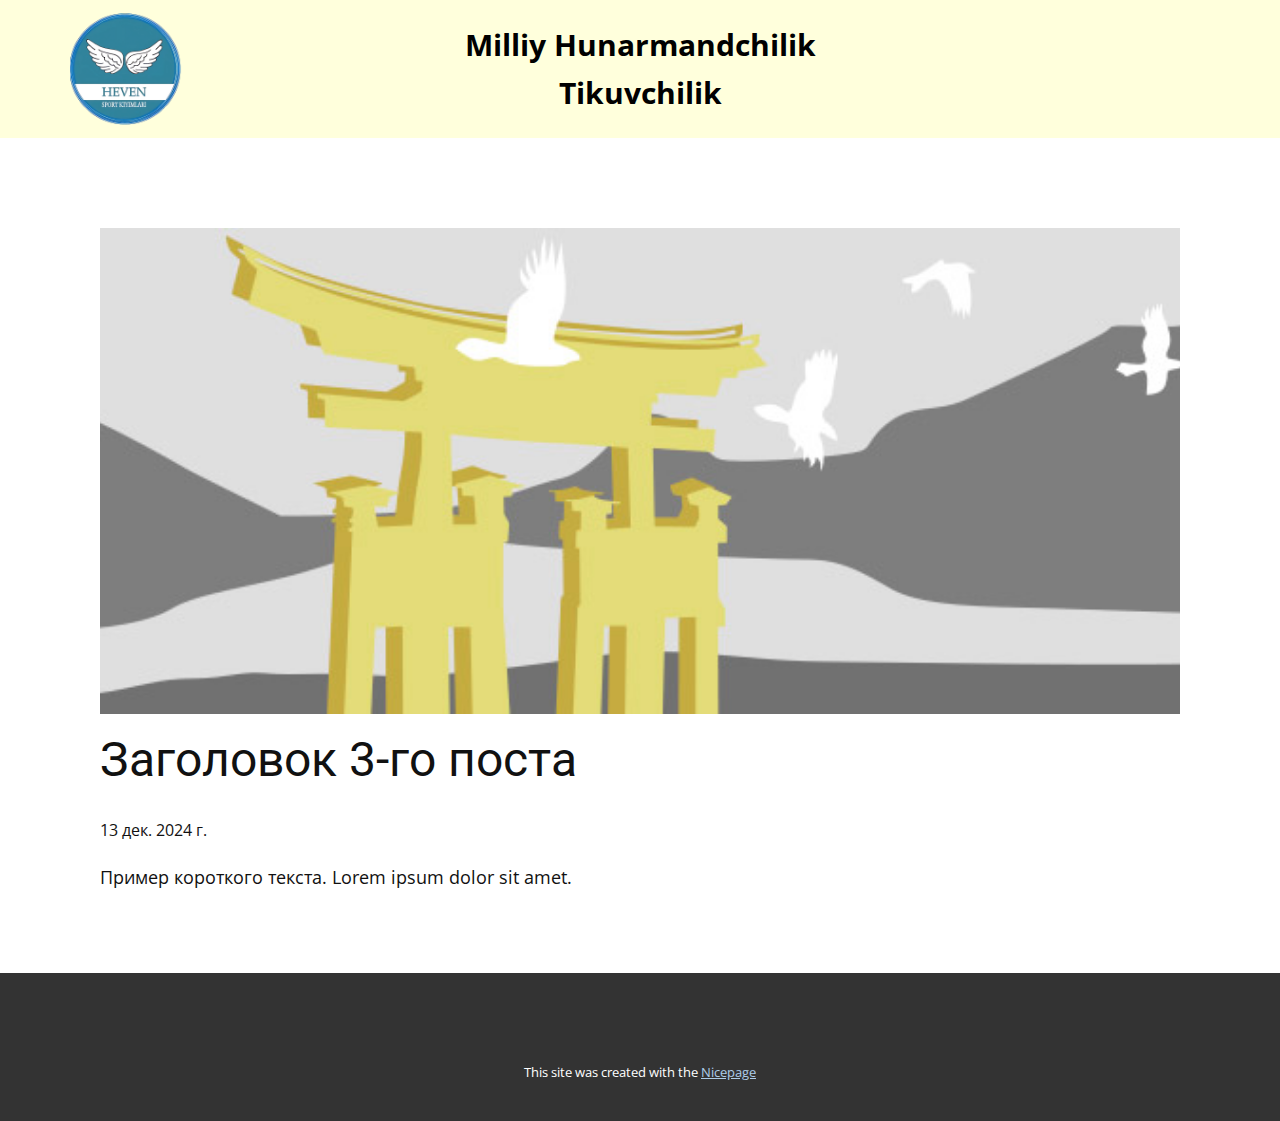
<file: blog/пост-2.html>
<!DOCTYPE html>
<html style="font-size: 16px;" lang="ru"><head>
    <meta name="viewport" content="width=device-width, initial-scale=1.0">
    <meta charset="utf-8">
    <meta name="keywords" content="Заголовок 1-го поста">
    <meta name="description" content="">
    <title>Заголовок 3-го поста</title>
    <link rel="stylesheet" href="../nicepage.css" media="screen">
<link rel="stylesheet" href="../Post-Template.css" media="screen">
    <script class="u-script" type="text/javascript" src="../jquery-1.9.1.min.js" defer=""></script>
    <script class="u-script" type="text/javascript" src="../nicepage.js" defer=""></script>
    <meta name="generator" content="Nicepage 7.1.1, nicepage.com">
    <link id="u-theme-google-font" rel="stylesheet" href="https://fonts.googleapis.com/css?family=Roboto:100,100i,300,300i,400,400i,500,500i,700,700i,900,900i|Open+Sans:300,300i,400,400i,500,500i,600,600i,700,700i,800,800i">
    <link id="u-page-google-font" rel="stylesheet" href="https://fonts.googleapis.com/css?family=Open+Sans:300,300i,400,400i,500,500i,600,600i,700,700i,800,800i">
    
    
    
    <script type="application/ld+json">{
		"@context": "http://schema.org",
		"@type": "Organization",
		"name": "Site1",
		"logo": "images/JamoaFormalari1.png"
}</script>
    <meta name="theme-color" content="#478ac9">
  <meta data-intl-tel-input-cdn-path="intlTelInput/"></head>
  <body data-path-to-root="./" data-include-products="false" class="u-body u-xl-mode" data-lang="ru"><header class="u-align-center-xs u-clearfix u-custom-color-11 u-header u-sticky u-sticky-d683 u-header" id="sec-600b"><div class="u-clearfix u-sheet u-sheet-1">
        <a href="#" class="u-align-center u-image u-logo u-image-1" data-image-width="500" data-image-height="500">
          <img src="../images/JamoaFormalari1.png" class="u-logo-image u-logo-image-1">
        </a>
        <p class="u-align-center u-custom-font u-font-open-sans u-text u-text-default u-text-1">Milliy Hunarmandchilik<br>Tikuvchilik
        </p>
      </div></header>
    <section class="u-align-center u-clearfix u-section-1" id="sec-d7e9">
      <div class="u-clearfix u-sheet u-valign-middle-md u-valign-middle-sm u-valign-middle-xs u-sheet-1"><!--post_details--><!--post_details_options_json--><!--{"source":""}--><!--/post_details_options_json--><!--blog_post-->
        <div class="u-container-style u-expanded-width u-post-details u-post-details-1">
          <div class="u-container-layout u-valign-middle u-container-layout-1"><!--blog_post_image-->
            <img alt="" class="u-blog-control u-expanded-width u-image u-image-default u-image-1" src="../images/8ad73f3c.jpeg"><!--/blog_post_image--><!--blog_post_header-->
            <h2 class="u-blog-control u-text u-text-1">Заголовок 3-го поста</h2><!--/blog_post_header--><!--blog_post_metadata-->
            <div class="u-blog-control u-metadata u-metadata-1"><!--blog_post_metadata_date-->
              <span class="u-meta-date u-meta-icon">13 дек. 2024 г.</span><!--/blog_post_metadata_date--><!--blog_post_metadata_category-->
              <!--/blog_post_metadata_category--><!--blog_post_metadata_comments-->
              <!--/blog_post_metadata_comments-->
            </div><!--/blog_post_metadata--><!--blog_post_content-->
            <div class="u-align-justify u-blog-control u-post-content u-text u-text-2 fr-view">
  <p>Пример короткого текста. Lorem ipsum dolor sit amet.</p>
  </div><!--/blog_post_content-->
          </div>
        </div><!--/blog_post--><!--/post_details-->
      </div>
    </section>
    
    
    
    <footer class="u-align-center u-clearfix u-container-align-center u-footer u-grey-80 u-footer" id="sec-360b"><div class="u-clearfix u-sheet u-sheet-1"></div></footer>
    <section class="u-backlink u-clearfix u-grey-80">
      <p class="u-text">
        <span>This site was created with the </span>
        <a class="u-link" href="https://nicepage.com/" target="_blank" rel="nofollow">
          <span>Nicepage</span>
        </a>
      </p>
    </section>
  
</body></html>
</file>
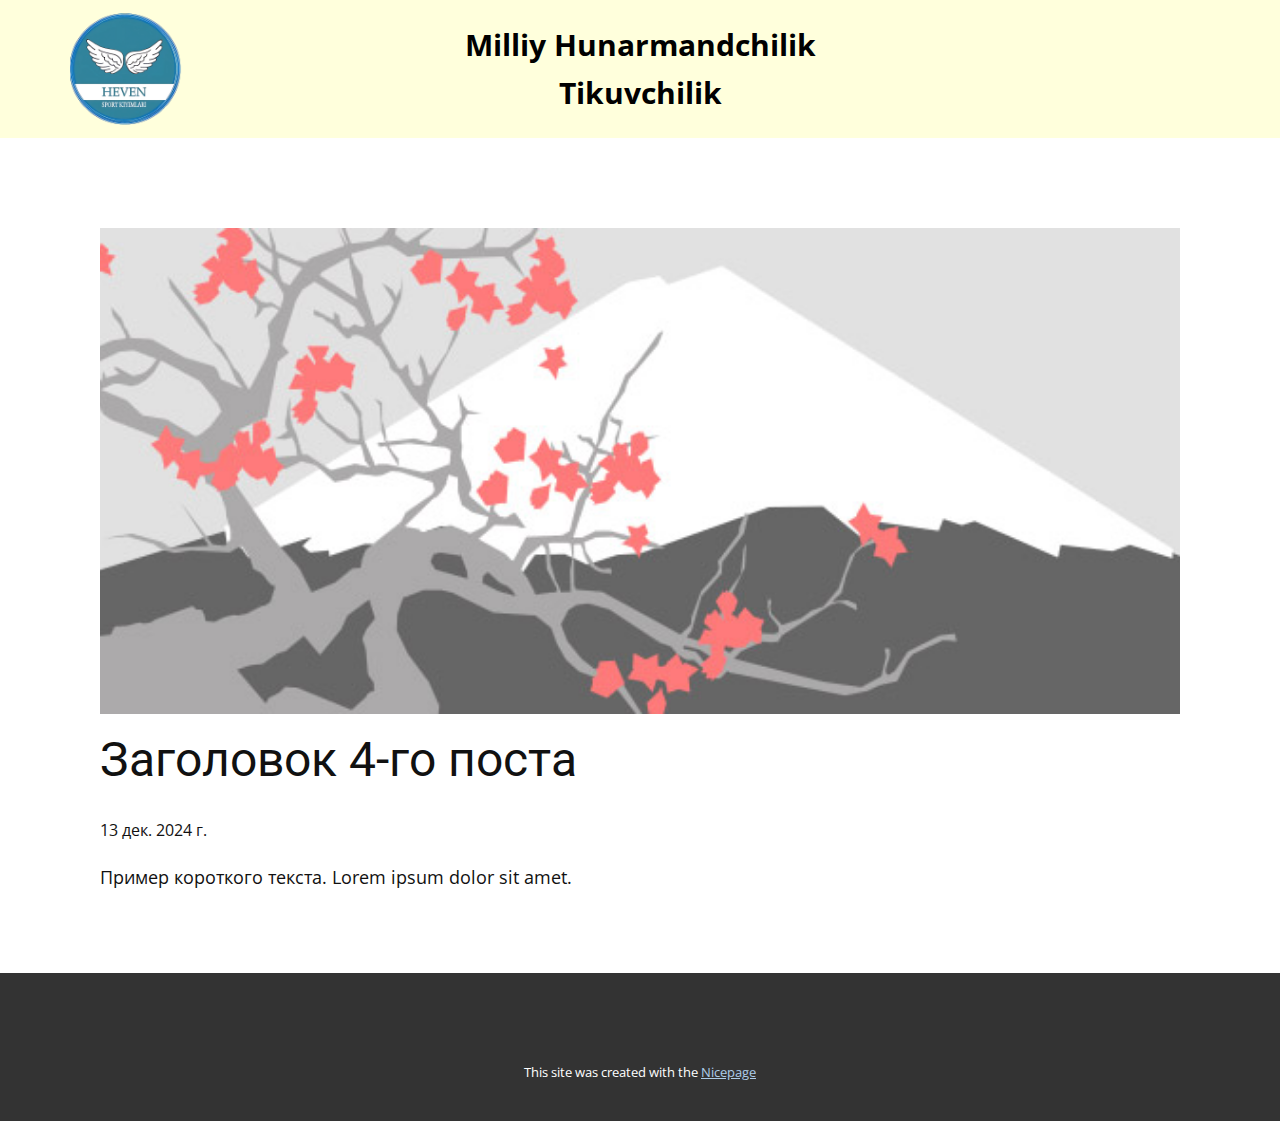
<file: blog/пост-3.html>
<!DOCTYPE html>
<html style="font-size: 16px;" lang="ru"><head>
    <meta name="viewport" content="width=device-width, initial-scale=1.0">
    <meta charset="utf-8">
    <meta name="keywords" content="Заголовок 1-го поста">
    <meta name="description" content="">
    <title>Заголовок 4-го поста</title>
    <link rel="stylesheet" href="../nicepage.css" media="screen">
<link rel="stylesheet" href="../Post-Template.css" media="screen">
    <script class="u-script" type="text/javascript" src="../jquery-1.9.1.min.js" defer=""></script>
    <script class="u-script" type="text/javascript" src="../nicepage.js" defer=""></script>
    <meta name="generator" content="Nicepage 7.1.1, nicepage.com">
    <link id="u-theme-google-font" rel="stylesheet" href="https://fonts.googleapis.com/css?family=Roboto:100,100i,300,300i,400,400i,500,500i,700,700i,900,900i|Open+Sans:300,300i,400,400i,500,500i,600,600i,700,700i,800,800i">
    <link id="u-page-google-font" rel="stylesheet" href="https://fonts.googleapis.com/css?family=Open+Sans:300,300i,400,400i,500,500i,600,600i,700,700i,800,800i">
    
    
    
    <script type="application/ld+json">{
		"@context": "http://schema.org",
		"@type": "Organization",
		"name": "Site1",
		"logo": "images/JamoaFormalari1.png"
}</script>
    <meta name="theme-color" content="#478ac9">
  <meta data-intl-tel-input-cdn-path="intlTelInput/"></head>
  <body data-path-to-root="./" data-include-products="false" class="u-body u-xl-mode" data-lang="ru"><header class="u-align-center-xs u-clearfix u-custom-color-11 u-header u-sticky u-sticky-d683 u-header" id="sec-600b"><div class="u-clearfix u-sheet u-sheet-1">
        <a href="#" class="u-align-center u-image u-logo u-image-1" data-image-width="500" data-image-height="500">
          <img src="../images/JamoaFormalari1.png" class="u-logo-image u-logo-image-1">
        </a>
        <p class="u-align-center u-custom-font u-font-open-sans u-text u-text-default u-text-1">Milliy Hunarmandchilik<br>Tikuvchilik
        </p>
      </div></header>
    <section class="u-align-center u-clearfix u-section-1" id="sec-d7e9">
      <div class="u-clearfix u-sheet u-valign-middle-md u-valign-middle-sm u-valign-middle-xs u-sheet-1"><!--post_details--><!--post_details_options_json--><!--{"source":""}--><!--/post_details_options_json--><!--blog_post-->
        <div class="u-container-style u-expanded-width u-post-details u-post-details-1">
          <div class="u-container-layout u-valign-middle u-container-layout-1"><!--blog_post_image-->
            <img alt="" class="u-blog-control u-expanded-width u-image u-image-default u-image-1" src="../images/0fd3416c.jpeg"><!--/blog_post_image--><!--blog_post_header-->
            <h2 class="u-blog-control u-text u-text-1">Заголовок 4-го поста</h2><!--/blog_post_header--><!--blog_post_metadata-->
            <div class="u-blog-control u-metadata u-metadata-1"><!--blog_post_metadata_date-->
              <span class="u-meta-date u-meta-icon">13 дек. 2024 г.</span><!--/blog_post_metadata_date--><!--blog_post_metadata_category-->
              <!--/blog_post_metadata_category--><!--blog_post_metadata_comments-->
              <!--/blog_post_metadata_comments-->
            </div><!--/blog_post_metadata--><!--blog_post_content-->
            <div class="u-align-justify u-blog-control u-post-content u-text u-text-2 fr-view">
  <p>Пример короткого текста. Lorem ipsum dolor sit amet.</p>
  </div><!--/blog_post_content-->
          </div>
        </div><!--/blog_post--><!--/post_details-->
      </div>
    </section>
    
    
    
    <footer class="u-align-center u-clearfix u-container-align-center u-footer u-grey-80 u-footer" id="sec-360b"><div class="u-clearfix u-sheet u-sheet-1"></div></footer>
    <section class="u-backlink u-clearfix u-grey-80">
      <p class="u-text">
        <span>This site was created with the </span>
        <a class="u-link" href="https://nicepage.com/" target="_blank" rel="nofollow">
          <span>Nicepage</span>
        </a>
      </p>
    </section>
  
</body></html>
</file>
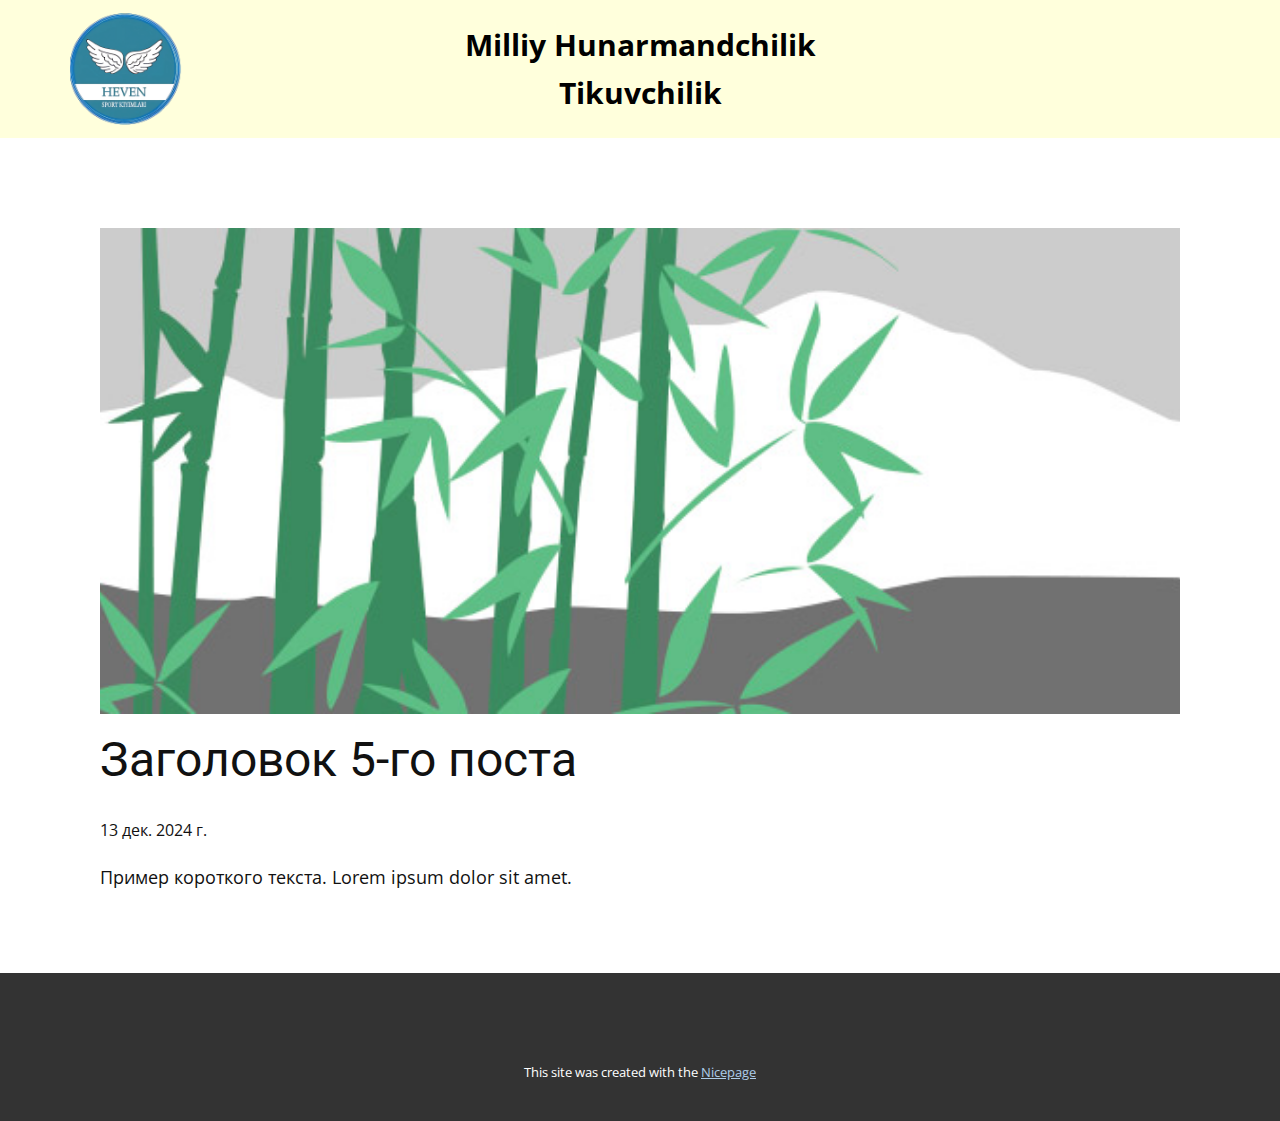
<file: blog/пост-4.html>
<!DOCTYPE html>
<html style="font-size: 16px;" lang="ru"><head>
    <meta name="viewport" content="width=device-width, initial-scale=1.0">
    <meta charset="utf-8">
    <meta name="keywords" content="Заголовок 1-го поста">
    <meta name="description" content="">
    <title>Заголовок 5-го поста</title>
    <link rel="stylesheet" href="../nicepage.css" media="screen">
<link rel="stylesheet" href="../Post-Template.css" media="screen">
    <script class="u-script" type="text/javascript" src="../jquery-1.9.1.min.js" defer=""></script>
    <script class="u-script" type="text/javascript" src="../nicepage.js" defer=""></script>
    <meta name="generator" content="Nicepage 7.1.1, nicepage.com">
    <link id="u-theme-google-font" rel="stylesheet" href="https://fonts.googleapis.com/css?family=Roboto:100,100i,300,300i,400,400i,500,500i,700,700i,900,900i|Open+Sans:300,300i,400,400i,500,500i,600,600i,700,700i,800,800i">
    <link id="u-page-google-font" rel="stylesheet" href="https://fonts.googleapis.com/css?family=Open+Sans:300,300i,400,400i,500,500i,600,600i,700,700i,800,800i">
    
    
    
    <script type="application/ld+json">{
		"@context": "http://schema.org",
		"@type": "Organization",
		"name": "Site1",
		"logo": "images/JamoaFormalari1.png"
}</script>
    <meta name="theme-color" content="#478ac9">
  <meta data-intl-tel-input-cdn-path="intlTelInput/"></head>
  <body data-path-to-root="./" data-include-products="false" class="u-body u-xl-mode" data-lang="ru"><header class="u-align-center-xs u-clearfix u-custom-color-11 u-header u-sticky u-sticky-d683 u-header" id="sec-600b"><div class="u-clearfix u-sheet u-sheet-1">
        <a href="#" class="u-align-center u-image u-logo u-image-1" data-image-width="500" data-image-height="500">
          <img src="../images/JamoaFormalari1.png" class="u-logo-image u-logo-image-1">
        </a>
        <p class="u-align-center u-custom-font u-font-open-sans u-text u-text-default u-text-1">Milliy Hunarmandchilik<br>Tikuvchilik
        </p>
      </div></header>
    <section class="u-align-center u-clearfix u-section-1" id="sec-d7e9">
      <div class="u-clearfix u-sheet u-valign-middle-md u-valign-middle-sm u-valign-middle-xs u-sheet-1"><!--post_details--><!--post_details_options_json--><!--{"source":""}--><!--/post_details_options_json--><!--blog_post-->
        <div class="u-container-style u-expanded-width u-post-details u-post-details-1">
          <div class="u-container-layout u-valign-middle u-container-layout-1"><!--blog_post_image-->
            <img alt="" class="u-blog-control u-expanded-width u-image u-image-default u-image-1" src="../images/68f64b9d.jpeg"><!--/blog_post_image--><!--blog_post_header-->
            <h2 class="u-blog-control u-text u-text-1">Заголовок 5-го поста</h2><!--/blog_post_header--><!--blog_post_metadata-->
            <div class="u-blog-control u-metadata u-metadata-1"><!--blog_post_metadata_date-->
              <span class="u-meta-date u-meta-icon">13 дек. 2024 г.</span><!--/blog_post_metadata_date--><!--blog_post_metadata_category-->
              <!--/blog_post_metadata_category--><!--blog_post_metadata_comments-->
              <!--/blog_post_metadata_comments-->
            </div><!--/blog_post_metadata--><!--blog_post_content-->
            <div class="u-align-justify u-blog-control u-post-content u-text u-text-2 fr-view">
  <p>Пример короткого текста. Lorem ipsum dolor sit amet.</p>
  </div><!--/blog_post_content-->
          </div>
        </div><!--/blog_post--><!--/post_details-->
      </div>
    </section>
    
    
    
    <footer class="u-align-center u-clearfix u-container-align-center u-footer u-grey-80 u-footer" id="sec-360b"><div class="u-clearfix u-sheet u-sheet-1"></div></footer>
    <section class="u-backlink u-clearfix u-grey-80">
      <p class="u-text">
        <span>This site was created with the </span>
        <a class="u-link" href="https://nicepage.com/" target="_blank" rel="nofollow">
          <span>Nicepage</span>
        </a>
      </p>
    </section>
  
</body></html>
</file>
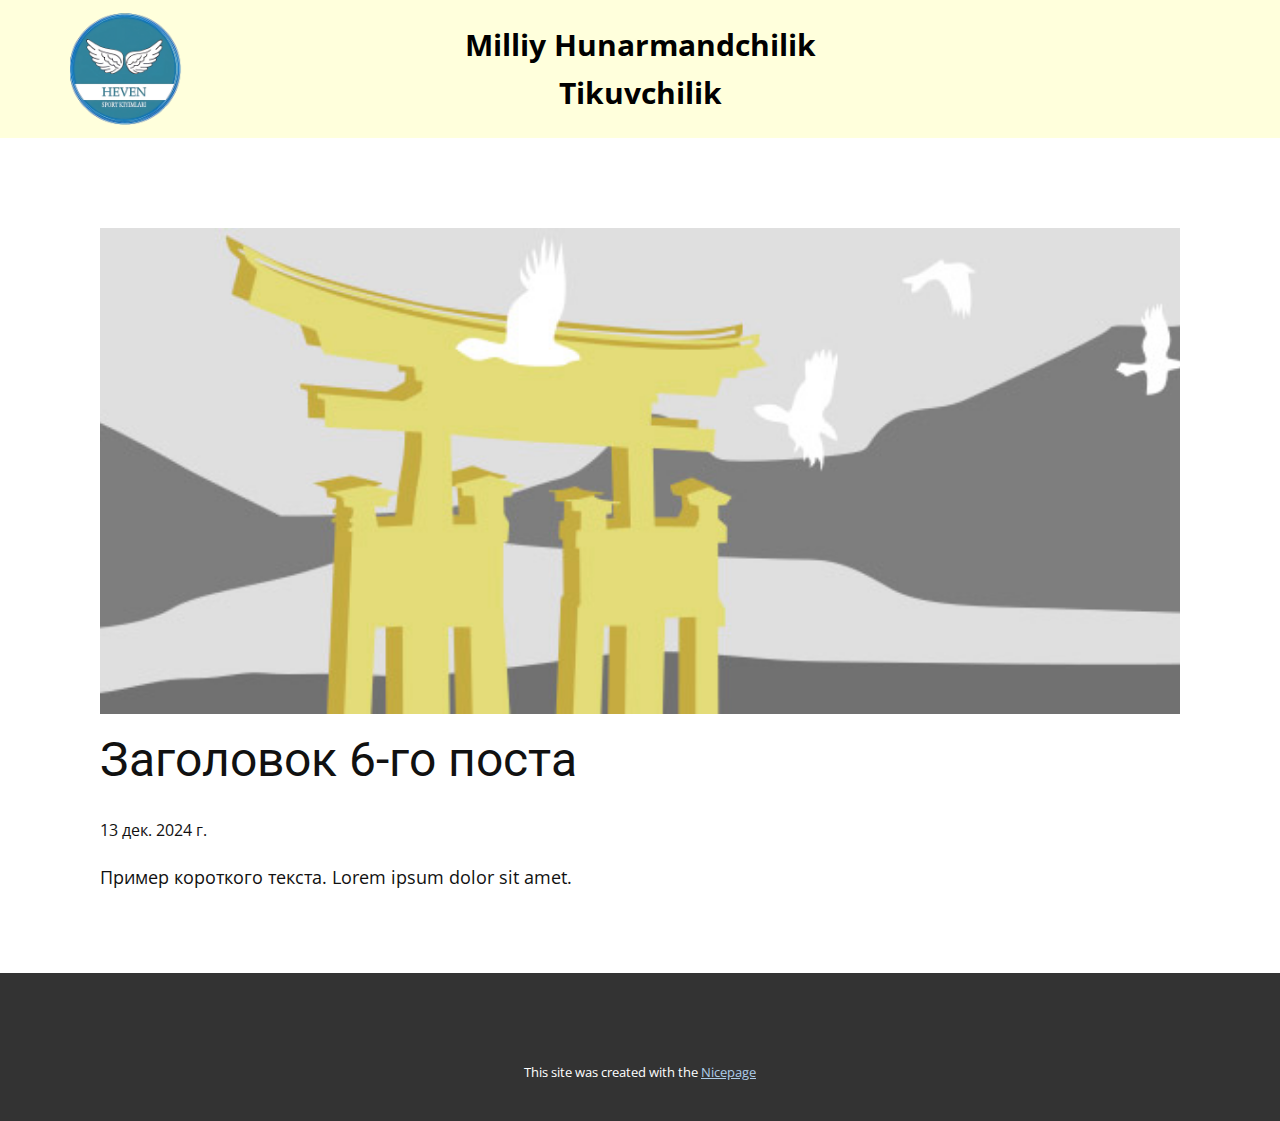
<file: blog/пост-5.html>
<!DOCTYPE html>
<html style="font-size: 16px;" lang="ru"><head>
    <meta name="viewport" content="width=device-width, initial-scale=1.0">
    <meta charset="utf-8">
    <meta name="keywords" content="Заголовок 1-го поста">
    <meta name="description" content="">
    <title>Заголовок 6-го поста</title>
    <link rel="stylesheet" href="../nicepage.css" media="screen">
<link rel="stylesheet" href="../Post-Template.css" media="screen">
    <script class="u-script" type="text/javascript" src="../jquery-1.9.1.min.js" defer=""></script>
    <script class="u-script" type="text/javascript" src="../nicepage.js" defer=""></script>
    <meta name="generator" content="Nicepage 7.1.1, nicepage.com">
    <link id="u-theme-google-font" rel="stylesheet" href="https://fonts.googleapis.com/css?family=Roboto:100,100i,300,300i,400,400i,500,500i,700,700i,900,900i|Open+Sans:300,300i,400,400i,500,500i,600,600i,700,700i,800,800i">
    <link id="u-page-google-font" rel="stylesheet" href="https://fonts.googleapis.com/css?family=Open+Sans:300,300i,400,400i,500,500i,600,600i,700,700i,800,800i">
    
    
    
    <script type="application/ld+json">{
		"@context": "http://schema.org",
		"@type": "Organization",
		"name": "Site1",
		"logo": "images/JamoaFormalari1.png"
}</script>
    <meta name="theme-color" content="#478ac9">
  <meta data-intl-tel-input-cdn-path="intlTelInput/"></head>
  <body data-path-to-root="./" data-include-products="false" class="u-body u-xl-mode" data-lang="ru"><header class="u-align-center-xs u-clearfix u-custom-color-11 u-header u-sticky u-sticky-d683 u-header" id="sec-600b"><div class="u-clearfix u-sheet u-sheet-1">
        <a href="#" class="u-align-center u-image u-logo u-image-1" data-image-width="500" data-image-height="500">
          <img src="../images/JamoaFormalari1.png" class="u-logo-image u-logo-image-1">
        </a>
        <p class="u-align-center u-custom-font u-font-open-sans u-text u-text-default u-text-1">Milliy Hunarmandchilik<br>Tikuvchilik
        </p>
      </div></header>
    <section class="u-align-center u-clearfix u-section-1" id="sec-d7e9">
      <div class="u-clearfix u-sheet u-valign-middle-md u-valign-middle-sm u-valign-middle-xs u-sheet-1"><!--post_details--><!--post_details_options_json--><!--{"source":""}--><!--/post_details_options_json--><!--blog_post-->
        <div class="u-container-style u-expanded-width u-post-details u-post-details-1">
          <div class="u-container-layout u-valign-middle u-container-layout-1"><!--blog_post_image-->
            <img alt="" class="u-blog-control u-expanded-width u-image u-image-default u-image-1" src="../images/8ad73f3c.jpeg"><!--/blog_post_image--><!--blog_post_header-->
            <h2 class="u-blog-control u-text u-text-1">Заголовок 6-го поста</h2><!--/blog_post_header--><!--blog_post_metadata-->
            <div class="u-blog-control u-metadata u-metadata-1"><!--blog_post_metadata_date-->
              <span class="u-meta-date u-meta-icon">13 дек. 2024 г.</span><!--/blog_post_metadata_date--><!--blog_post_metadata_category-->
              <!--/blog_post_metadata_category--><!--blog_post_metadata_comments-->
              <!--/blog_post_metadata_comments-->
            </div><!--/blog_post_metadata--><!--blog_post_content-->
            <div class="u-align-justify u-blog-control u-post-content u-text u-text-2 fr-view">
  <p>Пример короткого текста. Lorem ipsum dolor sit amet.</p>
  </div><!--/blog_post_content-->
          </div>
        </div><!--/blog_post--><!--/post_details-->
      </div>
    </section>
    
    
    
    <footer class="u-align-center u-clearfix u-container-align-center u-footer u-grey-80 u-footer" id="sec-360b"><div class="u-clearfix u-sheet u-sheet-1"></div></footer>
    <section class="u-backlink u-clearfix u-grey-80">
      <p class="u-text">
        <span>This site was created with the </span>
        <a class="u-link" href="https://nicepage.com/" target="_blank" rel="nofollow">
          <span>Nicepage</span>
        </a>
      </p>
    </section>
  
</body></html>
</file>
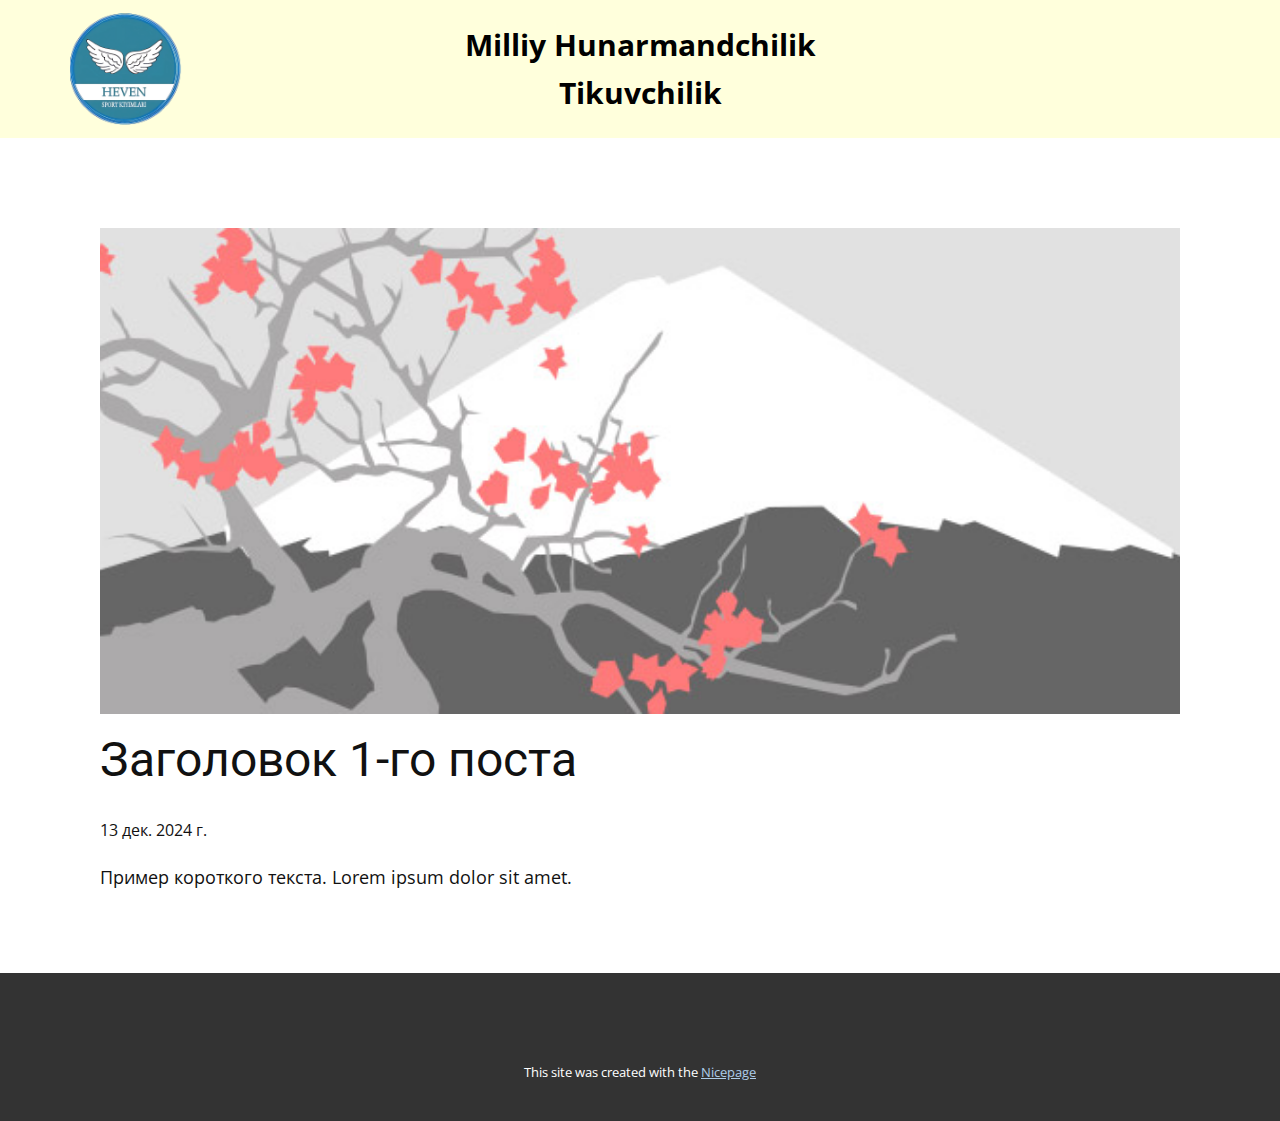
<file: blog/пост.html>
<!DOCTYPE html>
<html style="font-size: 16px;" lang="ru"><head>
    <meta name="viewport" content="width=device-width, initial-scale=1.0">
    <meta charset="utf-8">
    <meta name="keywords" content="Заголовок 1-го поста">
    <meta name="description" content="">
    <title>Заголовок 1-го поста</title>
    <link rel="stylesheet" href="../nicepage.css" media="screen">
<link rel="stylesheet" href="../Post-Template.css" media="screen">
    <script class="u-script" type="text/javascript" src="../jquery-1.9.1.min.js" defer=""></script>
    <script class="u-script" type="text/javascript" src="../nicepage.js" defer=""></script>
    <meta name="generator" content="Nicepage 7.1.1, nicepage.com">
    <link id="u-theme-google-font" rel="stylesheet" href="https://fonts.googleapis.com/css?family=Roboto:100,100i,300,300i,400,400i,500,500i,700,700i,900,900i|Open+Sans:300,300i,400,400i,500,500i,600,600i,700,700i,800,800i">
    <link id="u-page-google-font" rel="stylesheet" href="https://fonts.googleapis.com/css?family=Open+Sans:300,300i,400,400i,500,500i,600,600i,700,700i,800,800i">
    
    
    
    <script type="application/ld+json">{
		"@context": "http://schema.org",
		"@type": "Organization",
		"name": "Site1",
		"logo": "images/JamoaFormalari1.png"
}</script>
    <meta name="theme-color" content="#478ac9">
  <meta data-intl-tel-input-cdn-path="intlTelInput/"></head>
  <body data-path-to-root="./" data-include-products="false" class="u-body u-xl-mode" data-lang="ru"><header class="u-align-center-xs u-clearfix u-custom-color-11 u-header u-sticky u-sticky-d683 u-header" id="sec-600b"><div class="u-clearfix u-sheet u-sheet-1">
        <a href="#" class="u-align-center u-image u-logo u-image-1" data-image-width="500" data-image-height="500">
          <img src="../images/JamoaFormalari1.png" class="u-logo-image u-logo-image-1">
        </a>
        <p class="u-align-center u-custom-font u-font-open-sans u-text u-text-default u-text-1">Milliy Hunarmandchilik<br>Tikuvchilik
        </p>
      </div></header>
    <section class="u-align-center u-clearfix u-section-1" id="sec-d7e9">
      <div class="u-clearfix u-sheet u-valign-middle-md u-valign-middle-sm u-valign-middle-xs u-sheet-1"><!--post_details--><!--post_details_options_json--><!--{"source":""}--><!--/post_details_options_json--><!--blog_post-->
        <div class="u-container-style u-expanded-width u-post-details u-post-details-1">
          <div class="u-container-layout u-valign-middle u-container-layout-1"><!--blog_post_image-->
            <img alt="" class="u-blog-control u-expanded-width u-image u-image-default u-image-1" src="../images/0fd3416c.jpeg"><!--/blog_post_image--><!--blog_post_header-->
            <h2 class="u-blog-control u-text u-text-1">Заголовок 1-го поста</h2><!--/blog_post_header--><!--blog_post_metadata-->
            <div class="u-blog-control u-metadata u-metadata-1"><!--blog_post_metadata_date-->
              <span class="u-meta-date u-meta-icon">13 дек. 2024 г.</span><!--/blog_post_metadata_date--><!--blog_post_metadata_category-->
              <!--/blog_post_metadata_category--><!--blog_post_metadata_comments-->
              <!--/blog_post_metadata_comments-->
            </div><!--/blog_post_metadata--><!--blog_post_content-->
            <div class="u-align-justify u-blog-control u-post-content u-text u-text-2 fr-view">
  <p>Пример короткого текста. Lorem ipsum dolor sit amet.</p>
  </div><!--/blog_post_content-->
          </div>
        </div><!--/blog_post--><!--/post_details-->
      </div>
    </section>
    
    
    
    <footer class="u-align-center u-clearfix u-container-align-center u-footer u-grey-80 u-footer" id="sec-360b"><div class="u-clearfix u-sheet u-sheet-1"></div></footer>
    <section class="u-backlink u-clearfix u-grey-80">
      <p class="u-text">
        <span>This site was created with the </span>
        <a class="u-link" href="https://nicepage.com/" target="_blank" rel="nofollow">
          <span>Nicepage</span>
        </a>
      </p>
    </section>
  
</body></html>
</file>
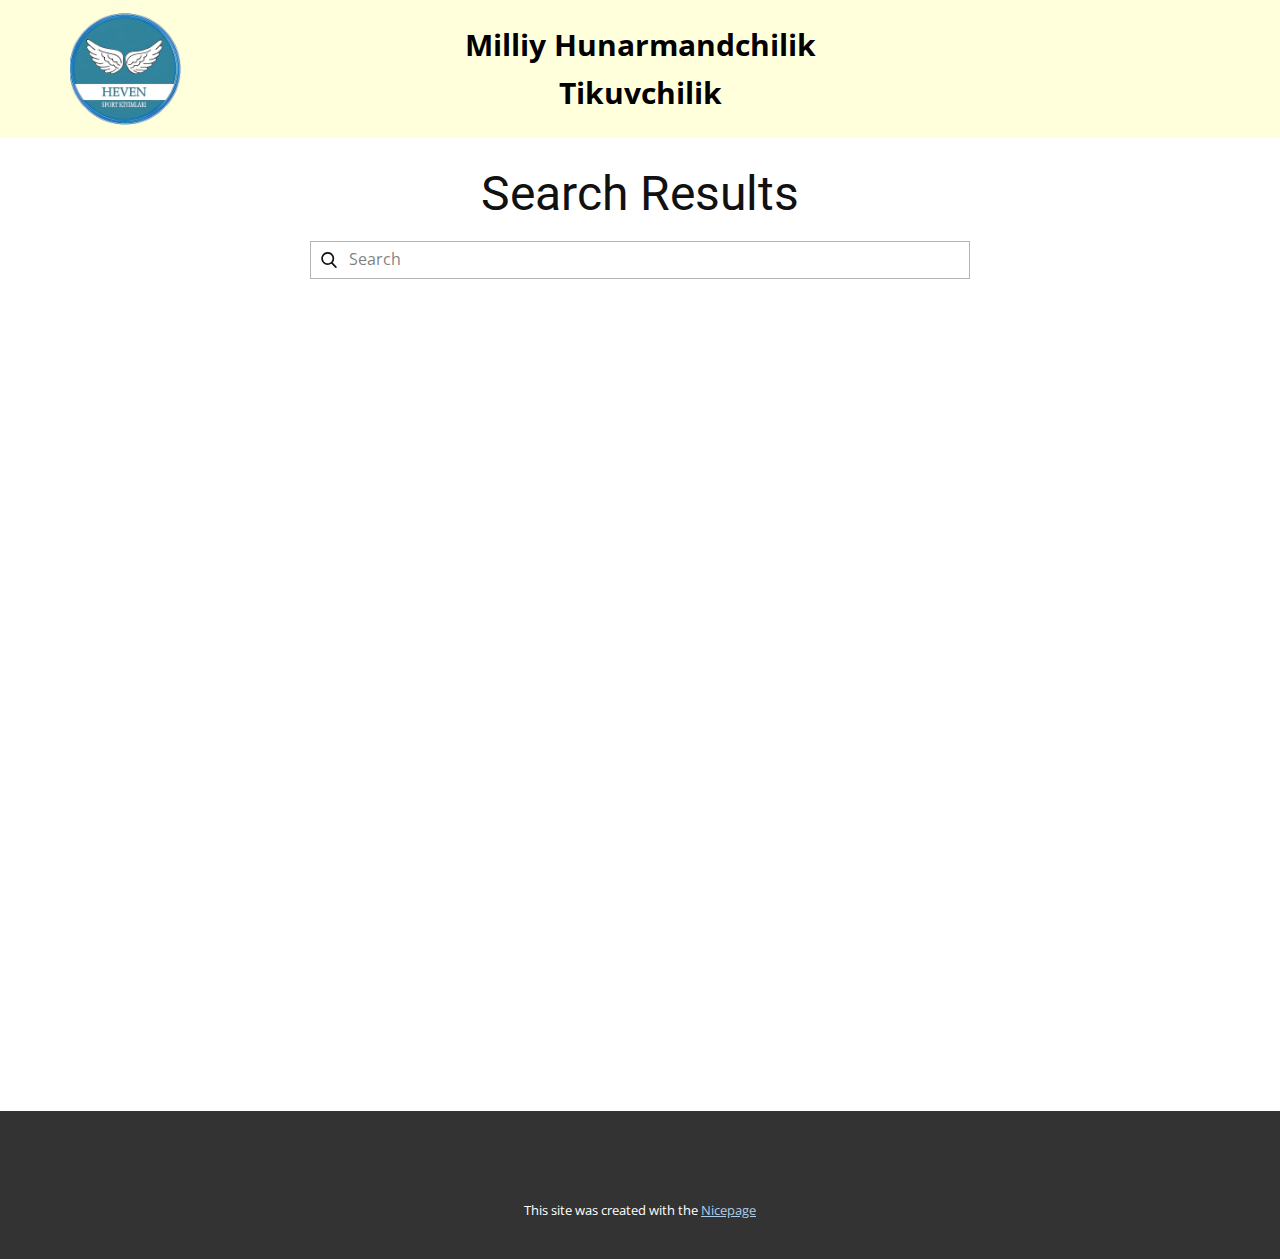
<file: search/search.html>
<!DOCTYPE html>
<html style="font-size: 16px;" lang="ru"><head>
    <meta name="viewport" content="width=device-width, initial-scale=1.0">
    <meta charset="utf-8">
    <meta name="keywords" content="Search Results">
    <meta name="description" content="">
    <title>Search Page Template</title>
    <link rel="stylesheet" href="../nicepage.css" media="screen">
<link rel="stylesheet" href="../Search-Page-Template.css" media="screen">
    <script class="u-script" type="text/javascript" src="../jquery-1.9.1.min.js" defer=""></script>
    <script class="u-script" type="text/javascript" src="../nicepage.js" defer=""></script>
    <meta name="generator" content="Nicepage 7.1.1, nicepage.com">
    <link id="u-theme-google-font" rel="stylesheet" href="https://fonts.googleapis.com/css?family=Roboto:100,100i,300,300i,400,400i,500,500i,700,700i,900,900i|Open+Sans:300,300i,400,400i,500,500i,600,600i,700,700i,800,800i">
    <link id="u-page-google-font" rel="stylesheet" href="https://fonts.googleapis.com/css?family=Open+Sans:300,300i,400,400i,500,500i,600,600i,700,700i,800,800i">
    
    
    
    <script type="application/ld+json">{
		"@context": "http://schema.org",
		"@type": "Organization",
		"name": "Site1",
		"logo": "images/JamoaFormalari1.png"
}</script>
    <meta name="theme-color" content="#478ac9">
    <meta property="og:title" content="Search Page Template">
    <meta property="og:type" content="website">
  <meta data-intl-tel-input-cdn-path="intlTelInput/"></head>
  <body data-path-to-root="./" data-include-products="false" class="u-body u-xl-mode" data-lang="ru"><header class="u-align-center-xs u-clearfix u-custom-color-11 u-header u-sticky u-sticky-d683 u-header" id="sec-600b"><div class="u-clearfix u-sheet u-sheet-1">
        <a href="#" class="u-align-center u-image u-logo u-image-1" data-image-width="500" data-image-height="500">
          <img src="../images/JamoaFormalari1.png" class="u-logo-image u-logo-image-1">
        </a>
        <p class="u-align-center u-custom-font u-font-open-sans u-text u-text-default u-text-1">Milliy Hunarmandchilik<br>Tikuvchilik
        </p>
      </div></header>
    <section class="u-clearfix u-section-1" id="sec-7a45">
      <div class="u-clearfix u-sheet u-sheet-1">
        <h2 class="u-align-center u-text u-text-1"> Search Results</h2>
        <form action="#" class="u-border-1 u-border-grey-30 u-search u-search-left u-white u-search-1" data-search-token="no-license" data-href="../search/search.html">
          <button class="u-search-button" type="submit">
            <span class="u-search-icon u-spacing-10">
              <svg class="u-svg-link" preserveAspectRatio="xMidYMin slice" viewBox="0 0 56.966 56.966"><use xlink:href="#svg-6a57"></use></svg>
              <svg xmlns="http://www.w3.org/2000/svg" xmlns:xlink="http://www.w3.org/1999/xlink" version="1.1" id="svg-6a57" x="0px" y="0px" viewBox="0 0 56.966 56.966" style="enable-background:new 0 0 56.966 56.966;" xml:space="preserve" class="u-svg-content"><path d="M55.146,51.887L41.588,37.786c3.486-4.144,5.396-9.358,5.396-14.786c0-12.682-10.318-23-23-23s-23,10.318-23,23  s10.318,23,23,23c4.761,0,9.298-1.436,13.177-4.162l13.661,14.208c0.571,0.593,1.339,0.92,2.162,0.92  c0.779,0,1.518-0.297,2.079-0.837C56.255,54.982,56.293,53.08,55.146,51.887z M23.984,6c9.374,0,17,7.626,17,17s-7.626,17-17,17  s-17-7.626-17-17S14.61,6,23.984,6z"></path></svg>
            </span>
          </button>
          <input class="u-search-input" type="search" name="search" value="" placeholder="Search">
        </form><!--blog--><!--blog_options_json--><!--{"type":"Recent","source":"","tags":"","count":"3"}--><!--/blog_options_json-->
        <div class="u-blog u-expanded-width u-layout-grid u-search-results u-blog-1" data-items-per-page="1" data-max-items="3">
          <div class="u-list-control"></div>
          <div class="u-repeater u-repeater-1"><!--blog_post-->
            <div class="u-align-left u-blog-post u-container-align-left u-container-style u-repeater-item u-search-result">
              <div class="u-container-layout u-similar-container u-container-layout-1"><!--blog_post_header-->
                <h4 class="u-blog-control u-text u-text-palette-1-base u-text-2">
                  <a class="u-post-header-link" href="/blog/пост-5.html"><!--blog_post_header_content-->Search Result 1<!--/blog_post_header_content--></a>
                </h4><!--/blog_post_header--><!--blog_post_content-->
                <div class="u-blog-control u-post-content u-text u-text-3"><!--blog_post_content_content-->Paragraph. Lorem ipsum dolor sit amet, consectetur adipiscing elit. Curabitur id suscipit ex. Suspendisse rhoncus laoreet purus quis elementum. Phasellus sed efficitur dolor, et ultricies sapien. Quisque fringilla sit amet dolor commodo efficitur. Aliquam et sem odio. In ullamcorper nisi nunc, et molestie ipsum iaculis sit amet.<!--/blog_post_content_content--></div><!--/blog_post_content-->
              </div>
            </div><!--/blog_post--><!--blog_post-->
            <div class="u-align-left u-blog-post u-container-align-left u-container-style u-repeater-item u-search-result">
              <div class="u-container-layout u-similar-container u-container-layout-2"><!--blog_post_header-->
                <h4 class="u-blog-control u-text u-text-palette-1-base u-text-4">
                  <a class="u-post-header-link" href="/blog/пост-4.html"><!--blog_post_header_content-->Search Result 2<!--/blog_post_header_content--></a>
                </h4><!--/blog_post_header--><!--blog_post_content-->
                <div class="u-blog-control u-post-content u-text u-text-5"><!--blog_post_content_content-->Paragraph. Lorem ipsum dolor sit amet, consectetur adipiscing elit. Curabitur id suscipit ex. Suspendisse rhoncus laoreet purus quis elementum. Phasellus sed efficitur dolor, et ultricies sapien. Quisque fringilla sit amet dolor commodo efficitur. Aliquam et sem odio. In ullamcorper nisi nunc, et molestie ipsum iaculis sit amet.<!--/blog_post_content_content--></div><!--/blog_post_content-->
              </div>
            </div><!--/blog_post--><!--blog_post-->
            <div class="u-align-left u-blog-post u-container-align-left u-container-style u-repeater-item u-search-result">
              <div class="u-container-layout u-similar-container u-container-layout-3"><!--blog_post_header-->
                <h4 class="u-blog-control u-text u-text-palette-1-base u-text-6">
                  <a class="u-post-header-link" href="/blog/пост-3.html"><!--blog_post_header_content-->Search Result 3<!--/blog_post_header_content--></a>
                </h4><!--/blog_post_header--><!--blog_post_content-->
                <div class="u-blog-control u-post-content u-text u-text-7"><!--blog_post_content_content-->Paragraph. Lorem ipsum dolor sit amet, consectetur adipiscing elit. Curabitur id suscipit ex. Suspendisse rhoncus laoreet purus quis elementum. Phasellus sed efficitur dolor, et ultricies sapien. Quisque fringilla sit amet dolor commodo efficitur. Aliquam et sem odio. In ullamcorper nisi nunc, et molestie ipsum iaculis sit amet.<!--/blog_post_content_content--></div><!--/blog_post_content-->
              </div>
            </div><!--/blog_post-->
          </div>
          <div class="u-list-control"></div>
        </div><!--/blog-->
      </div>
    </section>
    
    
    
    <footer class="u-align-center u-clearfix u-container-align-center u-footer u-grey-80 u-footer" id="sec-360b"><div class="u-clearfix u-sheet u-sheet-1"></div></footer>
    <section class="u-backlink u-clearfix u-grey-80">
      <p class="u-text">
        <span>This site was created with the </span>
        <a class="u-link" href="https://nicepage.com/" target="_blank" rel="nofollow">
          <span>Nicepage</span>
        </a>
      </p>
    </section>
  
</body></html>
</file>
